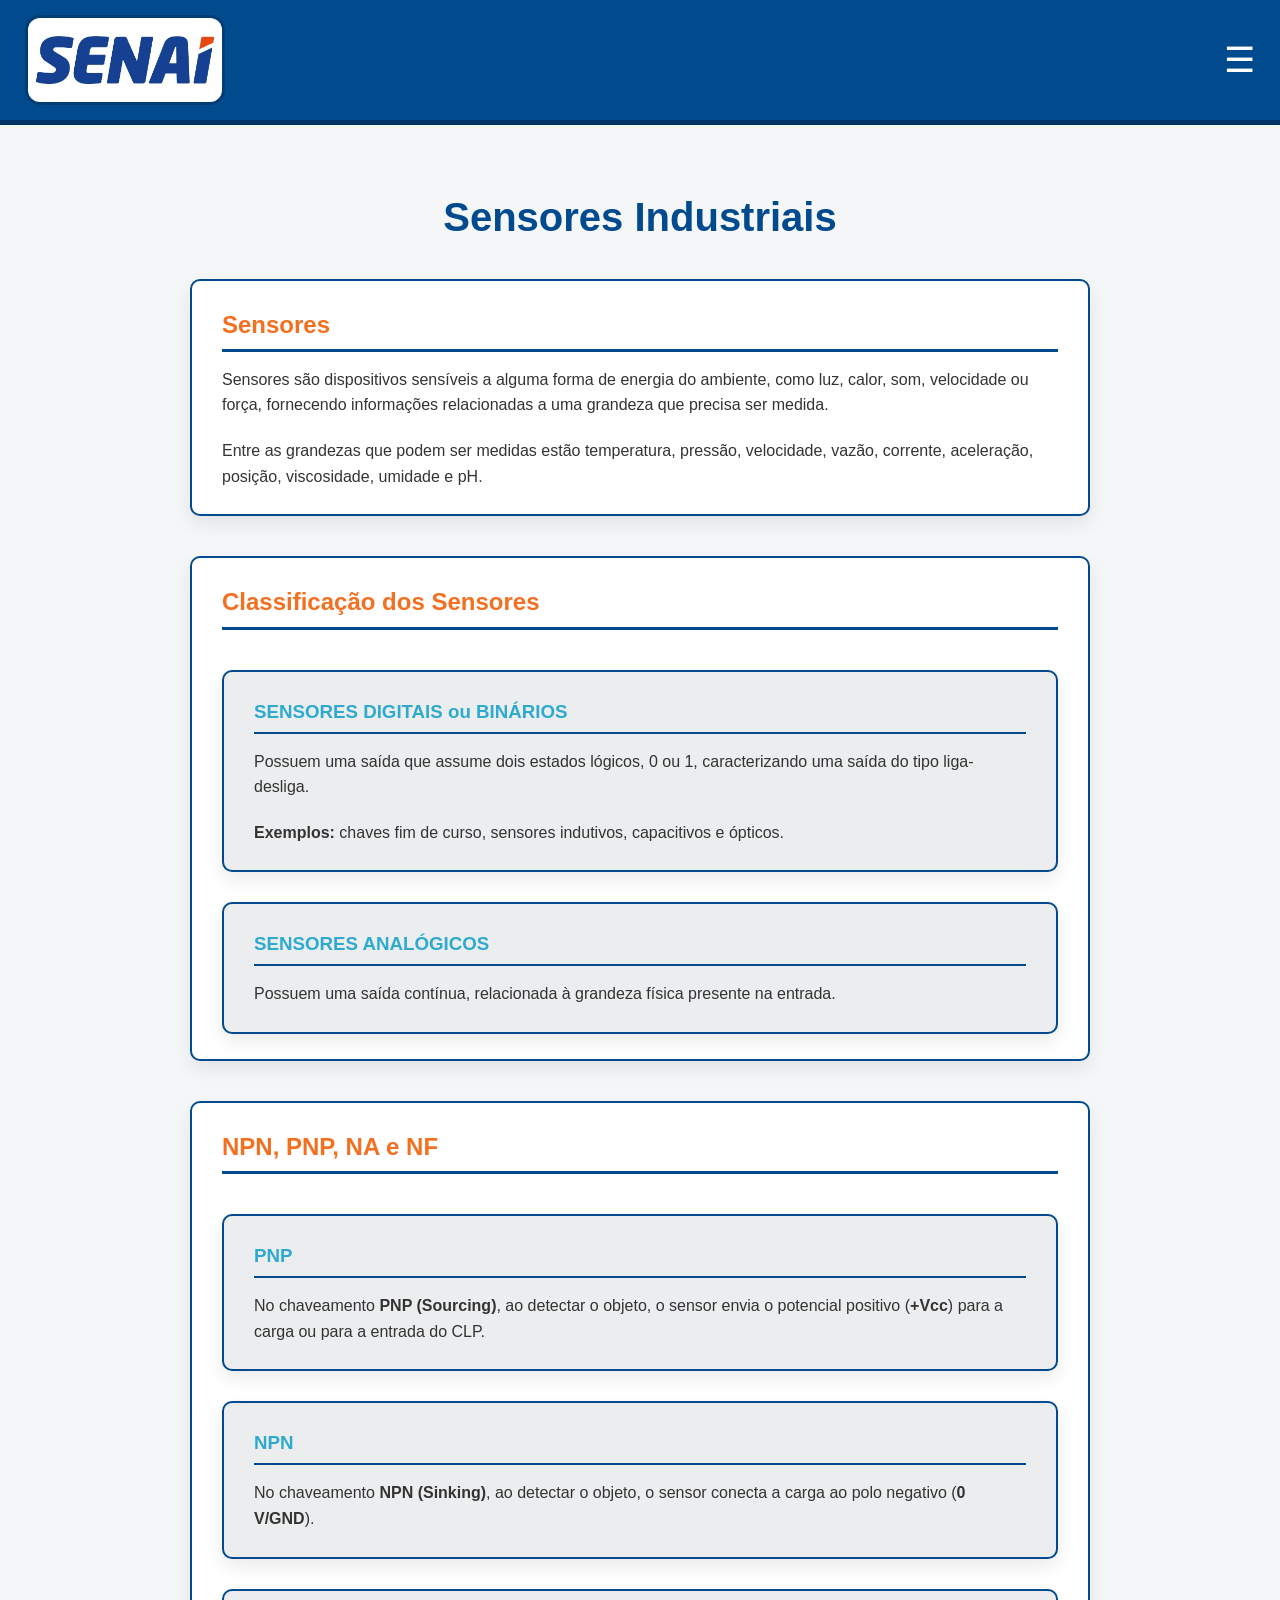
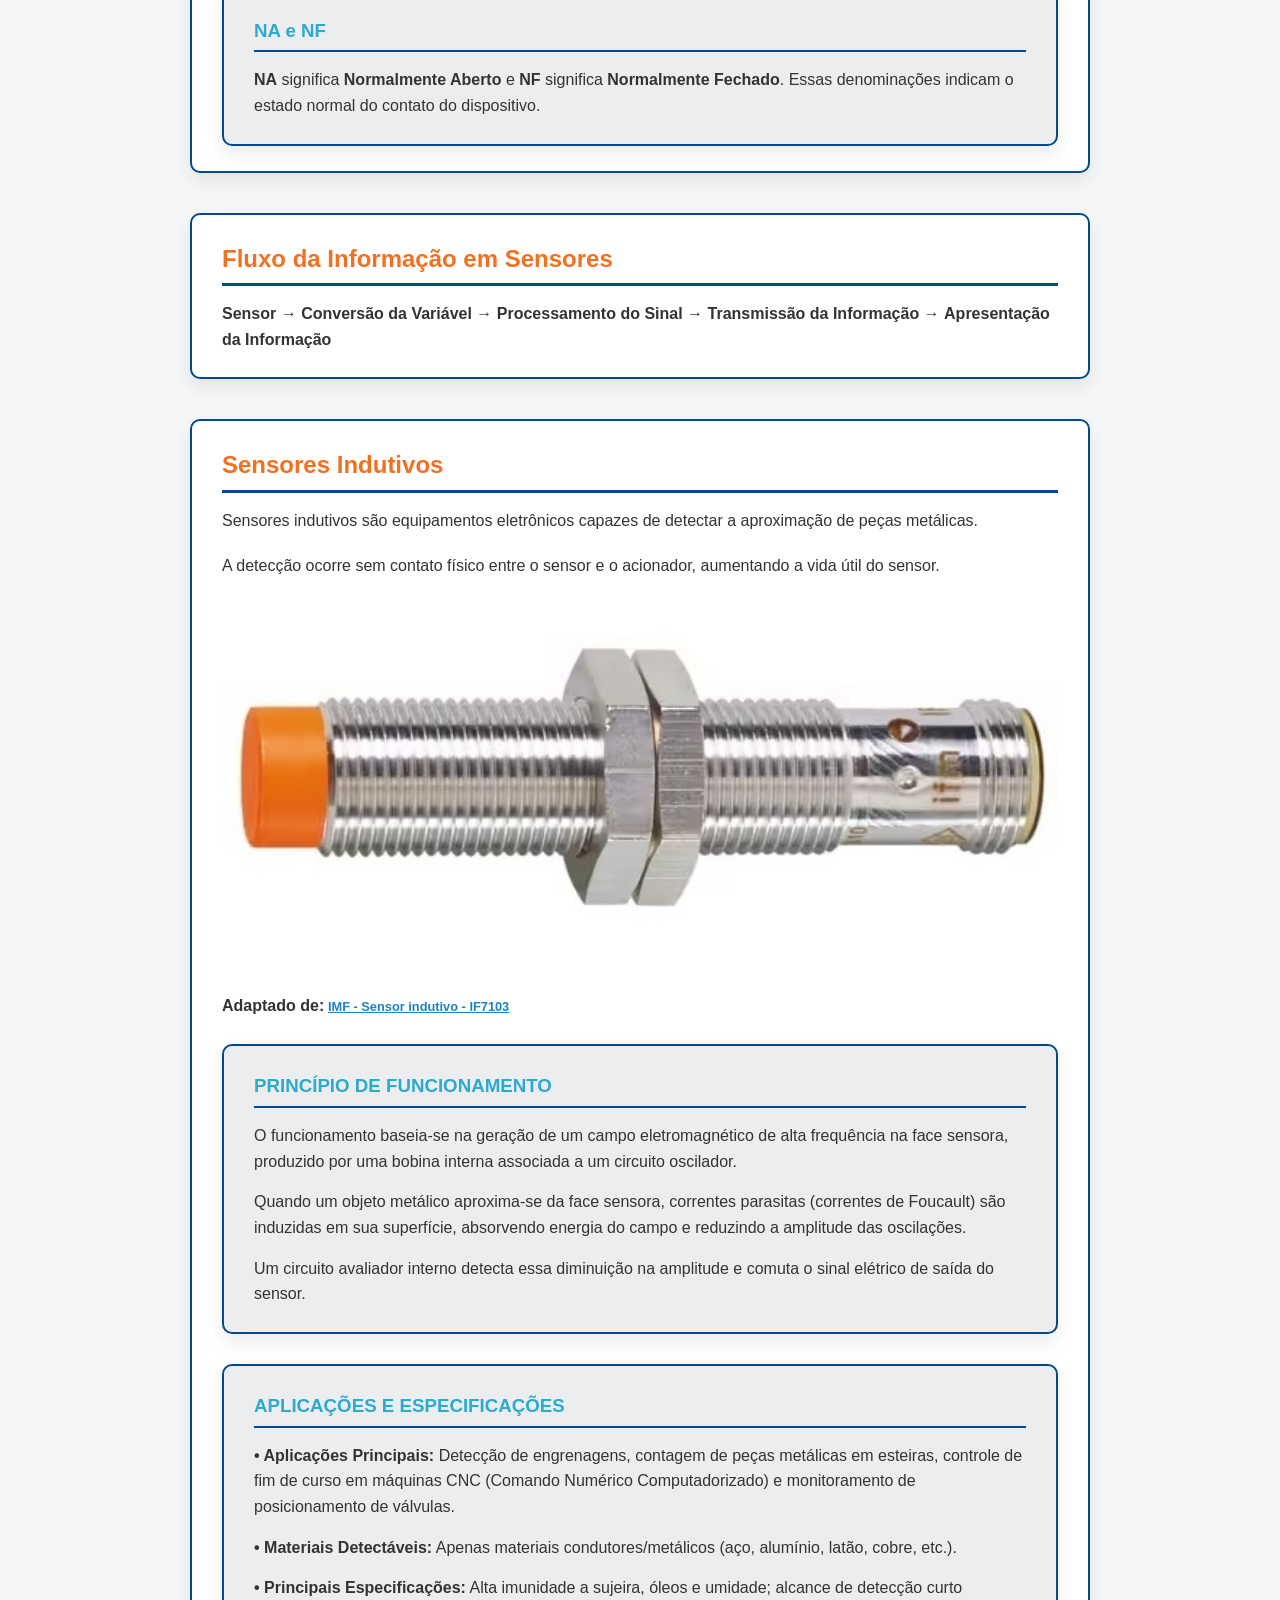
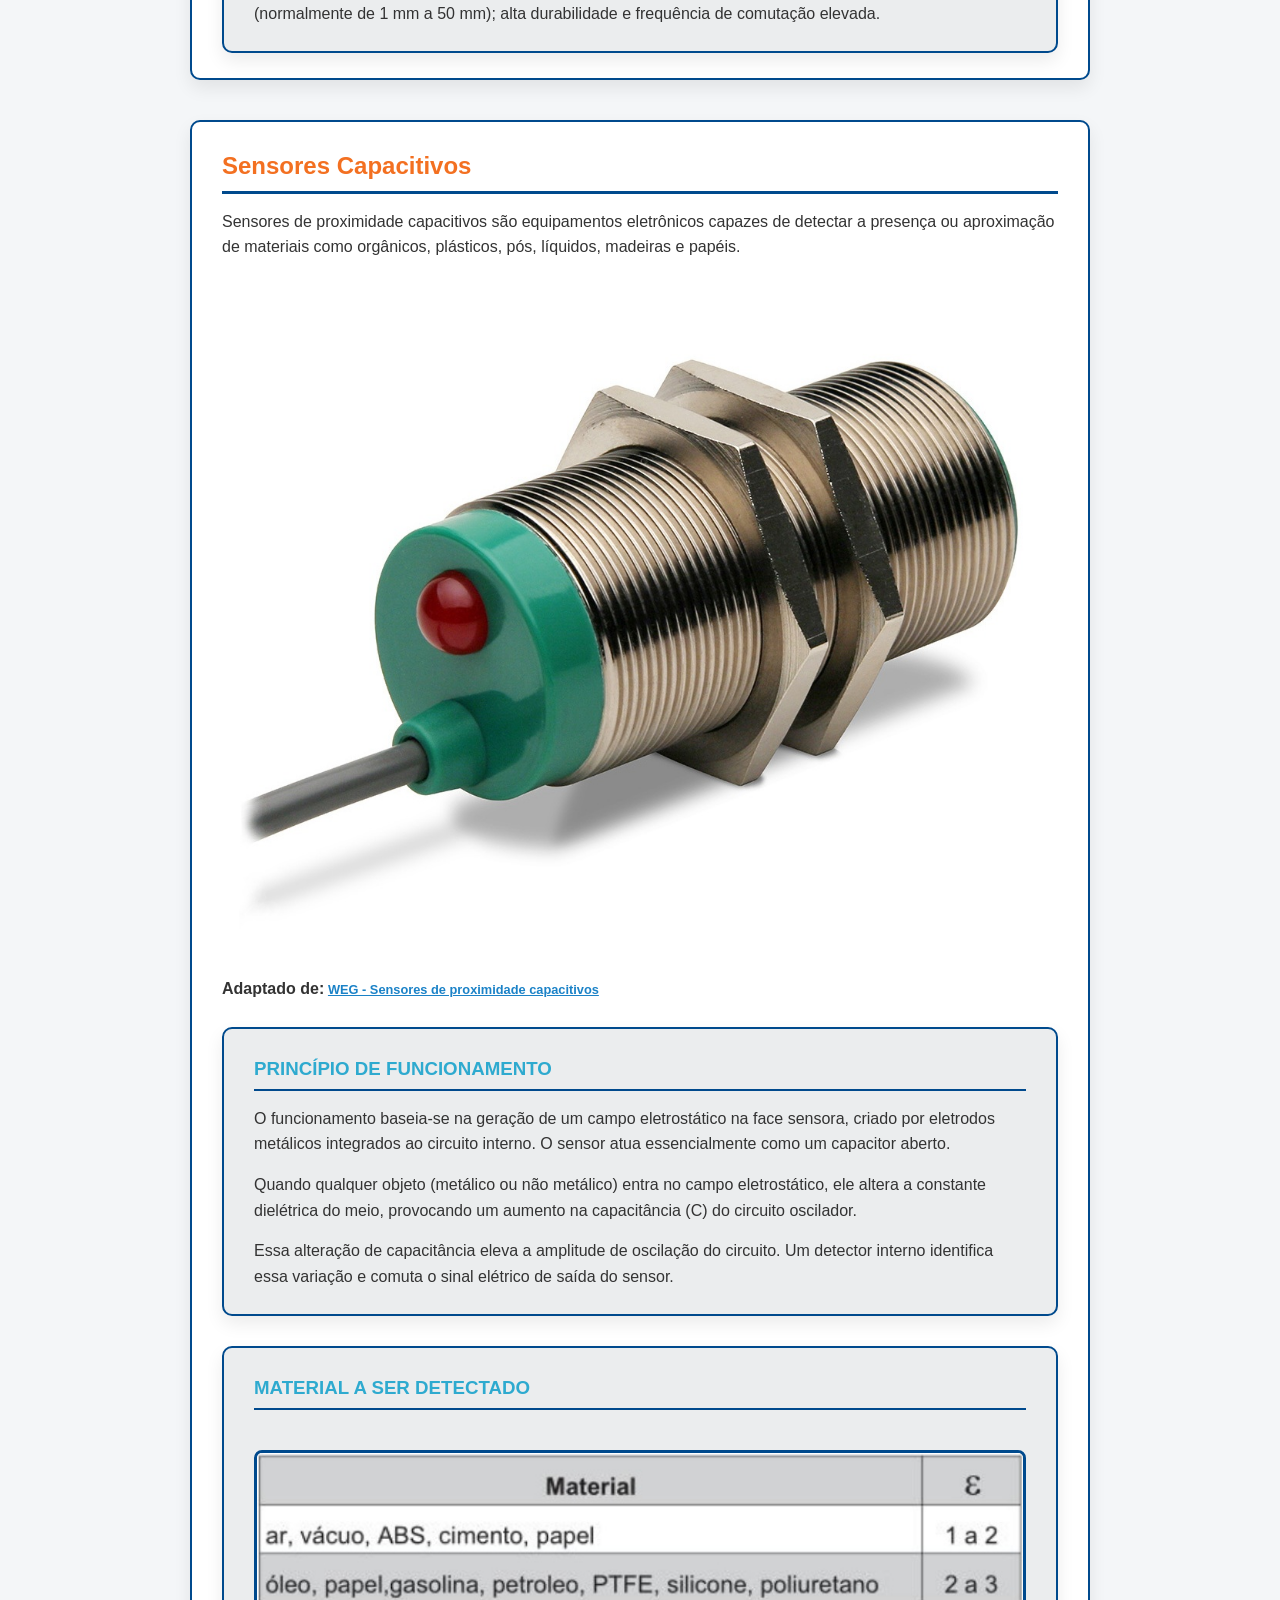
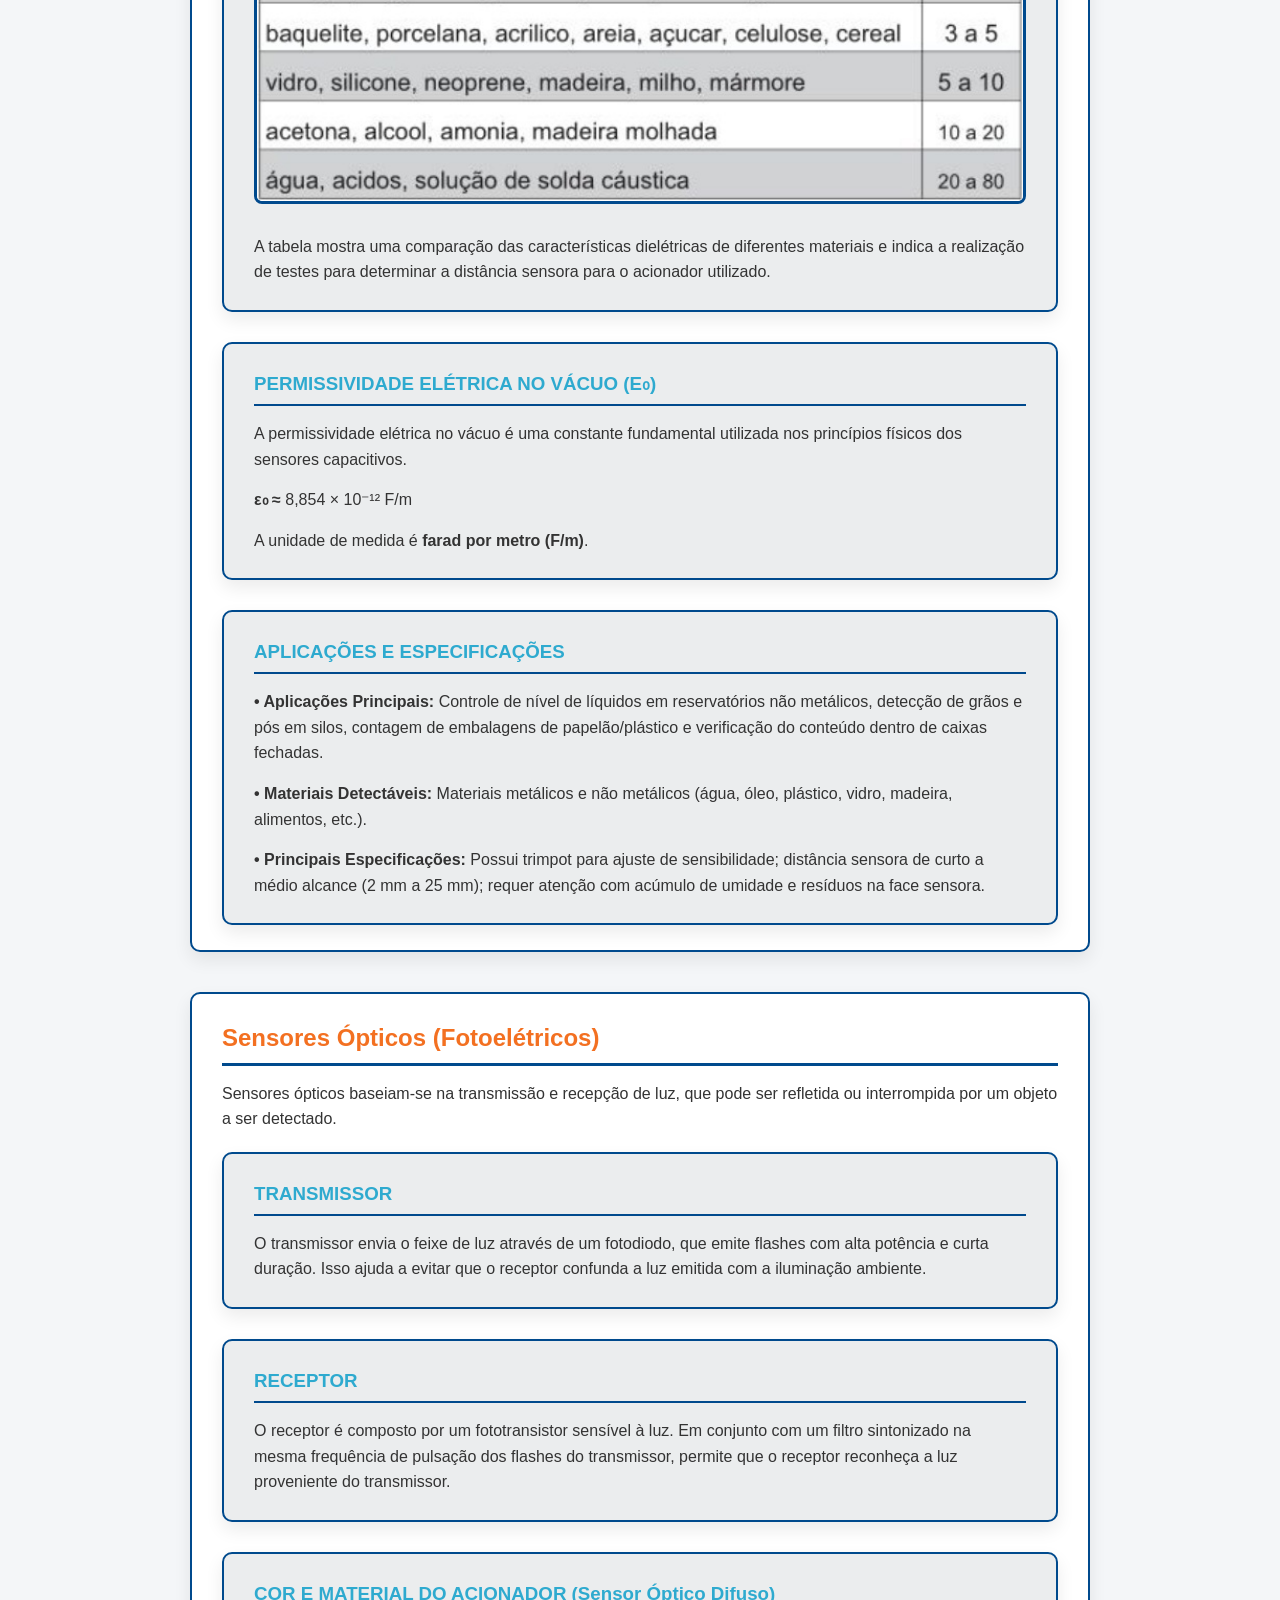
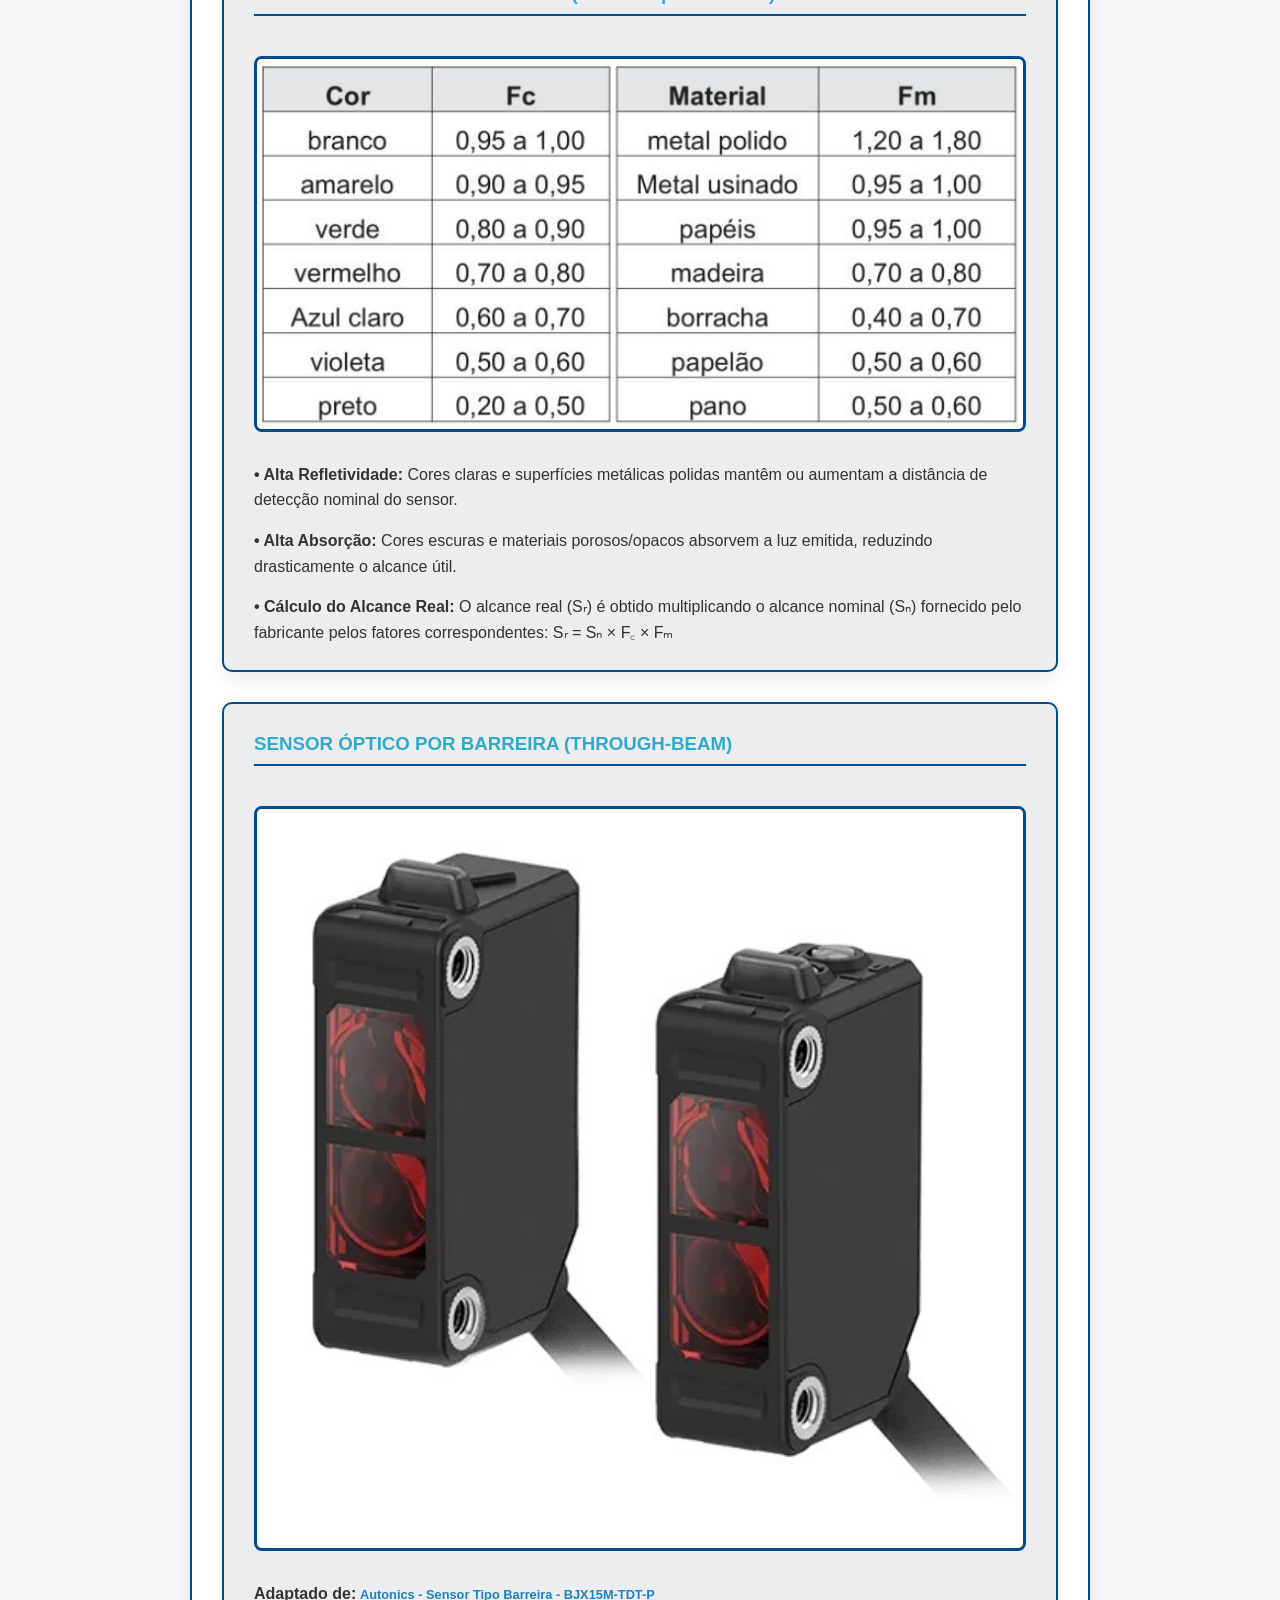
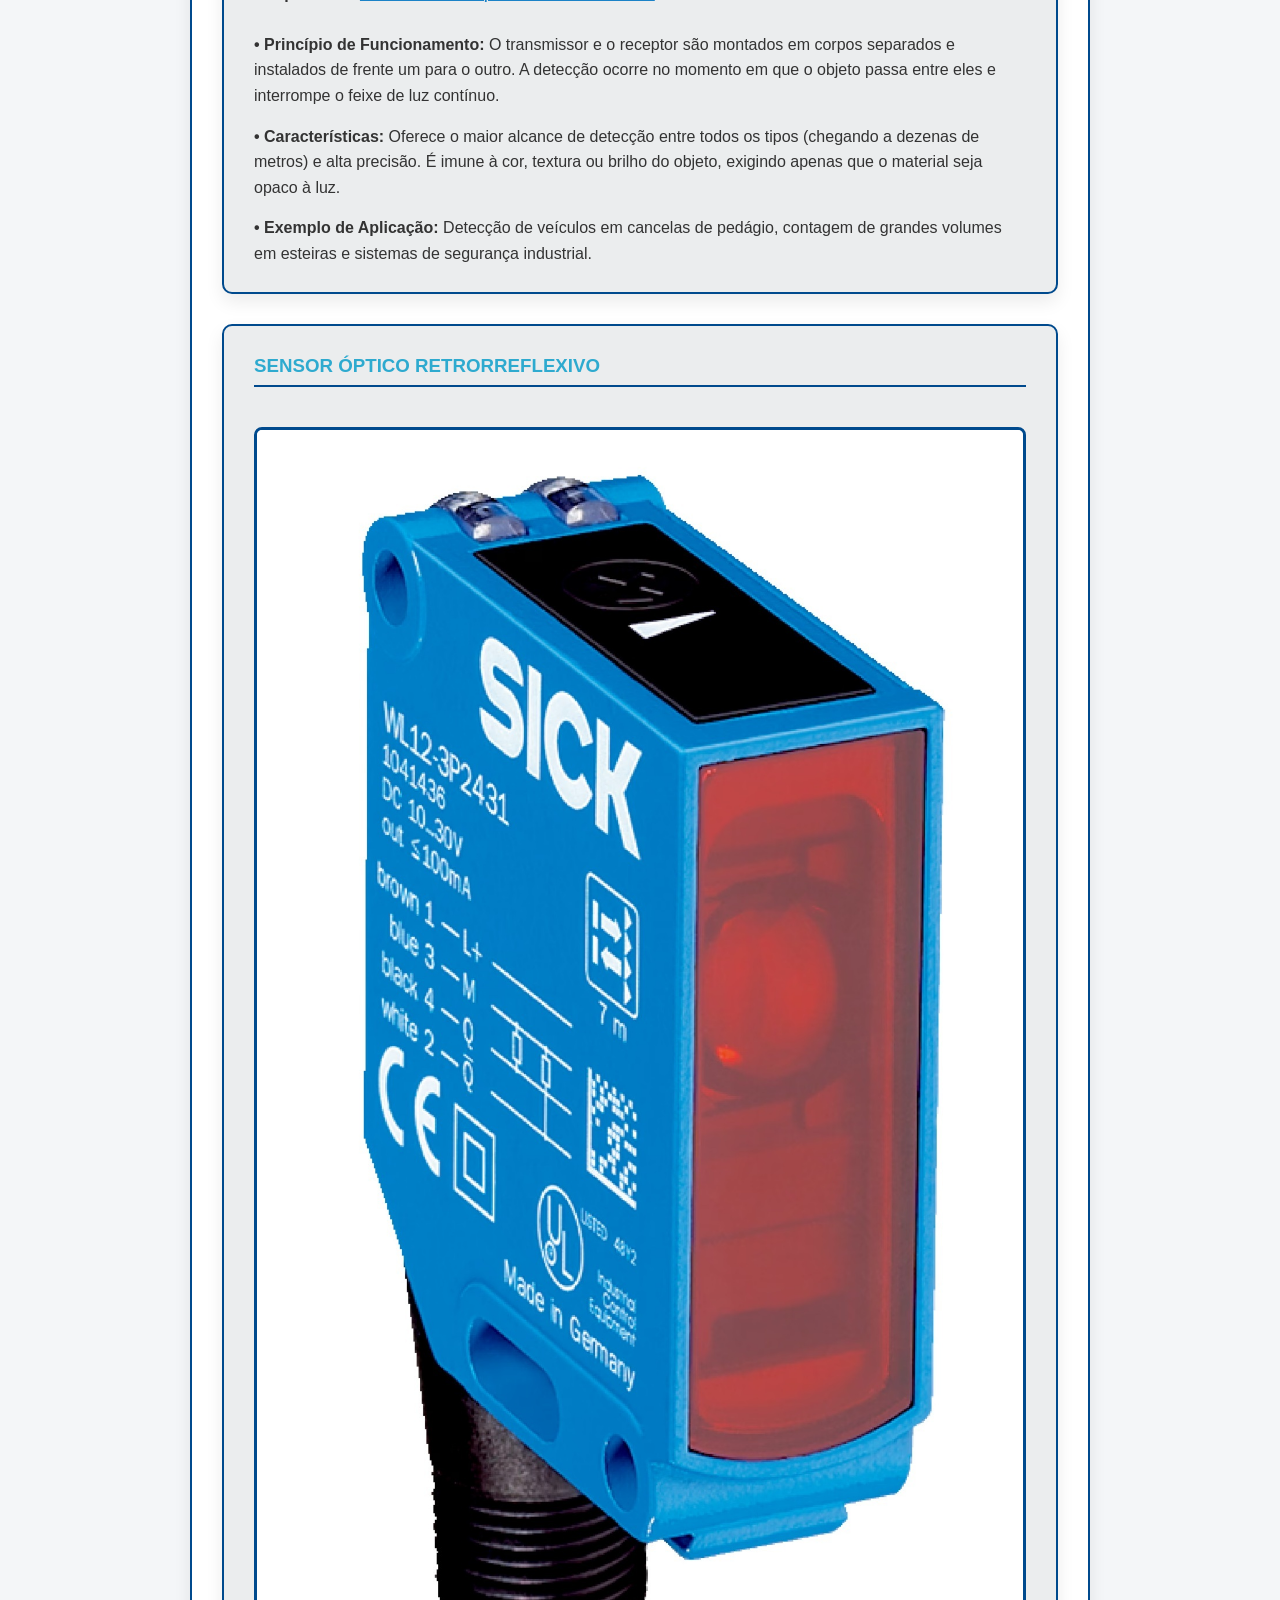
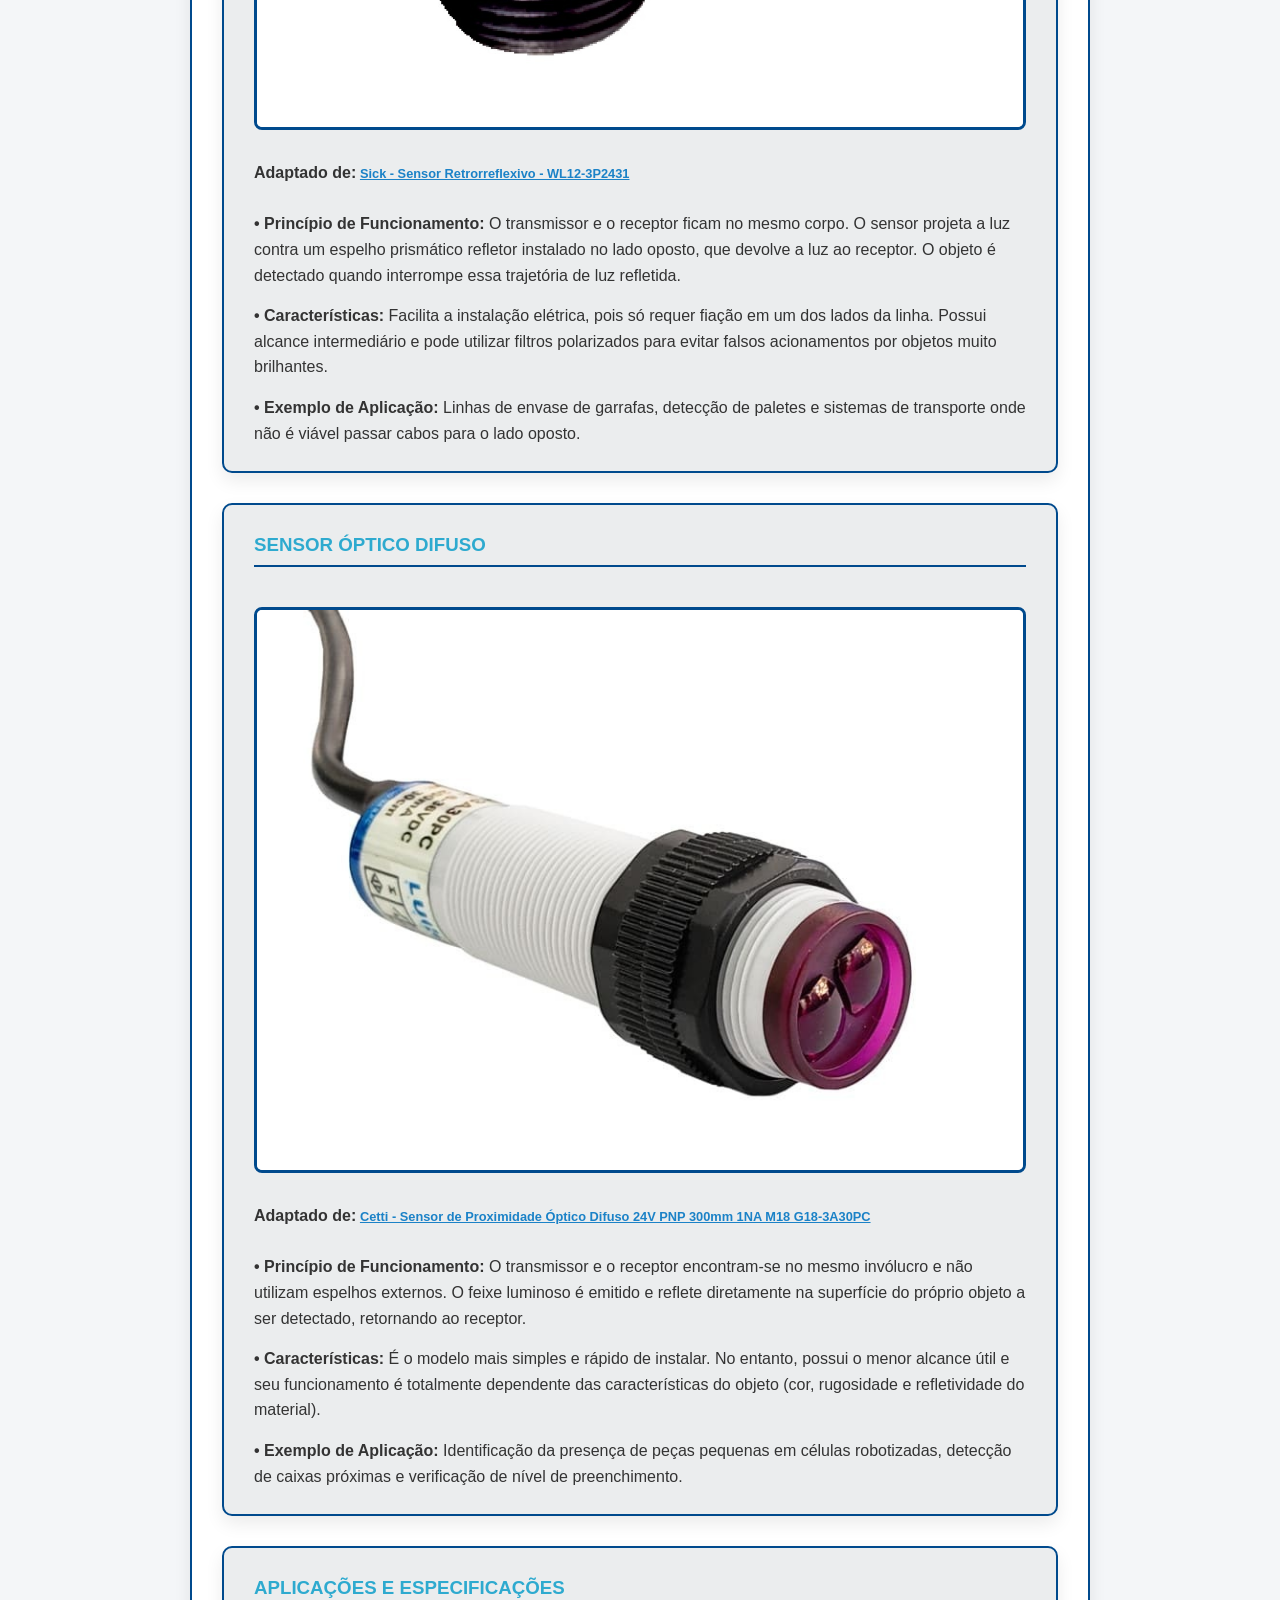
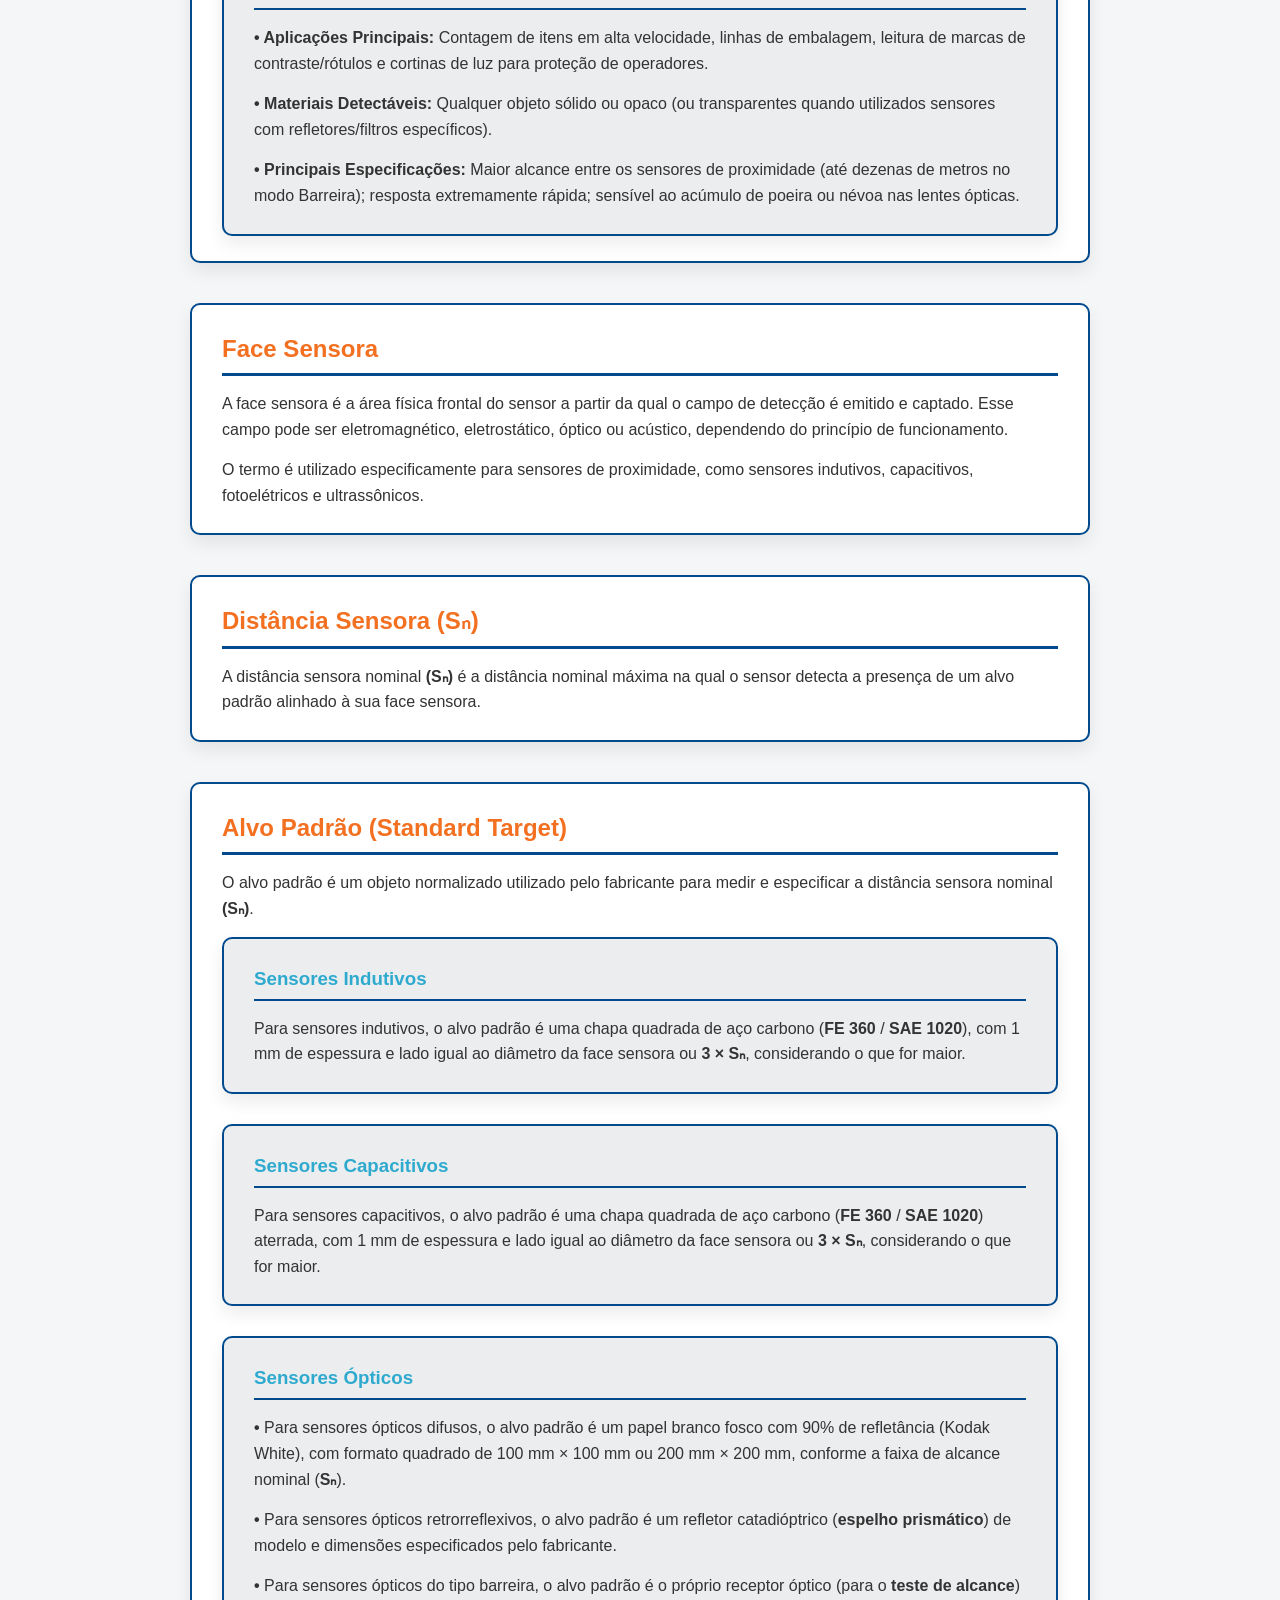
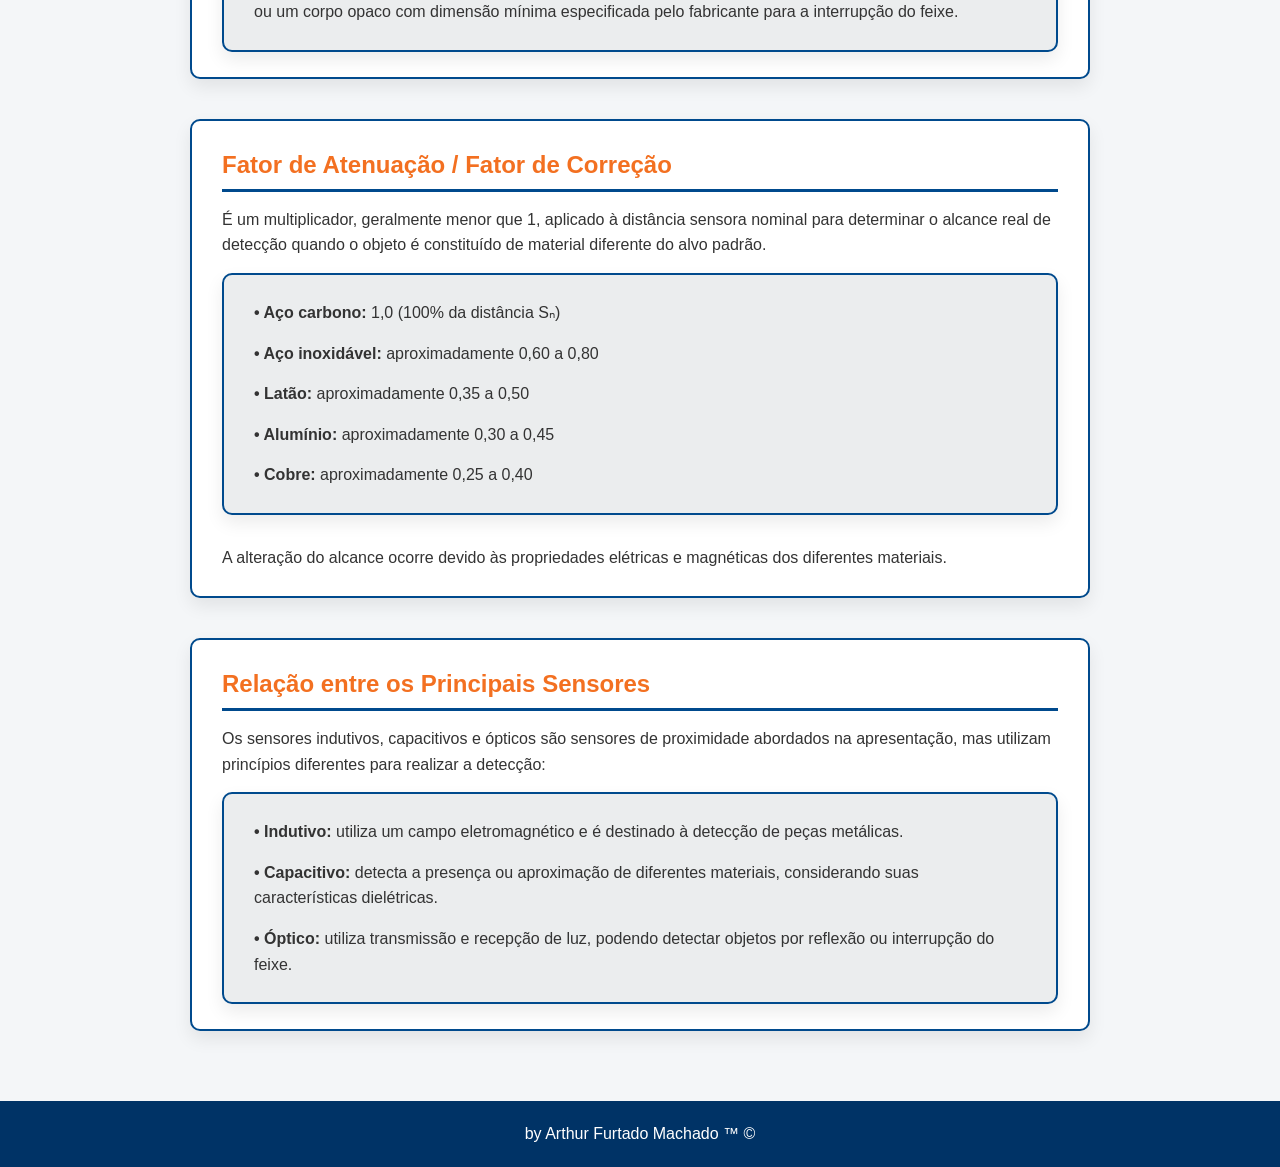
<file: html/sensores.html>
<!DOCTYPE html>
<html lang="pt-BR">
<head>
    <meta charset="UTF-8">
    <meta name="viewport" content="width=device-width, initial-scale=1.0">
    <link rel="stylesheet" href="../css/style.css">
    <title>Implementação de Software de Gerenciamento</title>
</head>
<body>
    <header>
        <h1><img class="logo_senai_tamanho" src="../img/logo_senai.jpg" alt="" width="200px"></h1>
        
        <nav>
            <!-- Checkbox invisível e Ícone do Sanduíche -->
            <input type="checkbox" id="menu-toggle">
            <label for="menu-toggle" class="menu-icon">&#9776;</label>

            <!-- Lista de links do menu -->
            <ul class="menu-links">
                <li><a href="../index.html">Introdução</a></li>
                <li><a href="./sensores.html">Sensores</a></li>
                <li><a href="./simulacoes_mti_brasil.html">MTI Brasil</a></li>
                <li><a href="./simulacoes_lab_digital_pneumatica.html">Pneumática</a></li>
                <li><a href="./simulacoes_lab_digital_eletropneumatica.html">Eletropneumática</a></li>
                <li><a href="./conclusao.html">Conclusão</a></li>
            </ul>
        </nav>
    </header>
    
    <!-- CONTEÚDO CENTRALIZADO -->
    <main>
        <h1>Sensores Industriais</h1>
        
        <section>
            <h2>Sensores</h2>
            <p class="frase_espacamento">Sensores são dispositivos sensíveis a alguma forma de energia do ambiente, como luz, calor, som, velocidade ou força, fornecendo informações relacionadas a uma grandeza que precisa ser medida.</p>
            <p>Entre as grandezas que podem ser medidas estão temperatura, pressão, velocidade, vazão, corrente, aceleração, posição, viscosidade, umidade e pH.</p>
        </section>

        <section>
            <h2 class="h2_diferente">Classificação dos Sensores</h2>

            <section class="section_diferente">
                <h3>SENSORES DIGITAIS ou BINÁRIOS</h3>
                <p class="frase_espacamento">Possuem uma saída que assume dois estados lógicos, 0 ou 1, caracterizando uma saída do tipo liga-desliga.</p>
                <p><strong>Exemplos:</strong> chaves fim de curso, sensores indutivos, capacitivos e ópticos.</p>
            </section>

            <section class="section_diferente">
                <h3>SENSORES ANALÓGICOS</h3>
                <p>Possuem uma saída contínua, relacionada à grandeza física presente na entrada.</p>
            </section>
            
        </section>

        <section>
            <h2 class="h2_diferente">NPN, PNP, NA e NF</h2>

            <section class="section_diferente">
                <h3>PNP</h3>
                <p>No chaveamento <strong>PNP (Sourcing)</strong>, ao detectar o objeto, o sensor envia o potencial positivo (<strong>+Vcc</strong>) para a carga ou para a entrada do CLP.</p>
            </section>

            <section class="section_diferente">
                <h3>NPN</h3>
                <p>No chaveamento <strong>NPN (Sinking)</strong>, ao detectar o objeto, o sensor conecta a carga ao polo negativo (<strong>0 V/GND</strong>).</p>
            </section>

            <section class="section_diferente">
                <h3>NA e NF</h3>
                <p><strong>NA</strong> significa <strong>Normalmente Aberto</strong> e <strong>NF</strong> significa <strong>Normalmente Fechado</strong>. Essas denominações indicam o estado normal do contato do dispositivo.</p>
            </section>

        </section>
        
        <section>
            <h2>Fluxo da Informação em Sensores</h2>
            <p><strong>Sensor</strong> → <strong>Conversão da Variável</strong> → <strong>Processamento do Sinal</strong> → <strong>Transmissão da Informação</strong> → <strong>Apresentação da Informação</strong></p>
        </section>
        
        <section>
            <h2>Sensores Indutivos</h2>
            <p class="frase_espacamento">Sensores indutivos são equipamentos eletrônicos capazes de detectar a aproximação de peças metálicas.</p>
            <p class="frase_espacamento">A detecção ocorre sem contato físico entre o sensor e o acionador, aumentando a vida útil do sensor.</p>
        
            <img class="imagem_dois" src="../img/sensor_indutivo_ifm.jpg" alt="" width="980px">
            <small><strong class="ajuste_dos_small">Adaptado de:</strong> <a href="https://www.ifm.com/br/pt/product/IF7103?source=gs&gad_source=1&gad_campaignid=22363523489&gbraid=0AAAAA95jfz2hXRZL3Z3y4RAq2WL595GAy&gclid=CjwKCAjwtp7VBhBjEiwAJfpV-1v4T4pHT6kXRSNzvqgjO6UhlLOWHhH1qKIFaN5FU1RazhXhWp01lxoCOQYQAvD_BwE">IMF - Sensor indutivo - IF7103</a></small><br><br>

            <section class="section_diferente">
                <h3>PRINCÍPIO DE FUNCIONAMENTO</h3>
                <p class="frase_espacamento_dois">O funcionamento baseia-se na geração de um campo eletromagnético de alta frequência na face sensora, produzido por uma bobina interna associada a um circuito oscilador.</p>
                <p class="frase_espacamento_dois">Quando um objeto metálico aproxima-se da face sensora, correntes parasitas (correntes de Foucault) são induzidas em sua superfície, absorvendo energia do campo e reduzindo a amplitude das oscilações.</p>
                <p>Um circuito avaliador interno detecta essa diminuição na amplitude e comuta o sinal elétrico de saída do sensor.</p>
            </section>
        
            <section class="section_diferente">
                <h3>APLICAÇÕES E ESPECIFICAÇÕES</h3>
                <p class="frase_espacamento_dois"><strong>• Aplicações Principais:</strong> Detecção de engrenagens, contagem de peças metálicas em esteiras, controle de fim de curso em máquinas CNC (Comando Numérico Computadorizado) e monitoramento de posicionamento de válvulas.</p>
                <p class="frase_espacamento_dois"><strong>• Materiais Detectáveis:</strong> Apenas materiais condutores/metálicos (aço, alumínio, latão, cobre, etc.).</p>
                <p><strong>• Principais Especificações:</strong> Alta imunidade a sujeira, óleos e umidade; alcance de detecção curto (normalmente de 1 mm a 50 mm); alta durabilidade e frequência de comutação elevada.</p>
            </section>

        </section>
        
        <section>
            <h2>Sensores Capacitivos</h2>
            <p class="frase_espacamento">Sensores de proximidade capacitivos são equipamentos eletrônicos capazes de detectar a presença ou aproximação de materiais como orgânicos, plásticos, pós, líquidos, madeiras e papéis.</p>
        
            <img class="imagem_dois" src="../img/sensor_capacitivo_weg.jpg" alt="" width="980px">
            <small><strong class="ajuste_dos_small">Adaptado de:</strong> <a href="https://www.weg.net/catalog/weg/UY/pt/Seguran%C3%A7a-de-M%C3%A1quinas%2C-Sensores-Industriais-e-Fontes-de-Alimenta%C3%A7%C3%A3o/Sensores-Industriais/Sensores-de-proximidade-capacitivos/Sensores-de-proximidade-capacitivos/p/MKT_WDC_GLOBAL_CAPACITIVE_SENSORS">WEG - Sensores de proximidade capacitivos</a></small><br><br>

            <section class="section_diferente">
                <h3>PRINCÍPIO DE FUNCIONAMENTO</h3>
                <p class="frase_espacamento_dois">O funcionamento baseia-se na geração de um campo eletrostático na face sensora, criado por eletrodos metálicos integrados ao circuito interno. O sensor atua essencialmente como um capacitor aberto.</p>
                <p class="frase_espacamento_dois">Quando qualquer objeto (metálico ou não metálico) entra no campo eletrostático, ele altera a constante dielétrica do meio, provocando um aumento na capacitância (C) do circuito oscilador.</p>
                <p>Essa alteração de capacitância eleva a amplitude de oscilação do circuito. Um detector interno identifica essa variação e comuta o sinal elétrico de saída do sensor.</p>
            </section>

            <section class="section_diferente">
                <h3 class="h3_diferente">MATERIAL A SER DETECTADO</h3>

                <img class="imagem_um" src="../img/tabela_comparacao_caracteristicas_dieletricas_sensor_capacitivo.jpg" alt="" width="900px">
                
                <p>A tabela mostra uma comparação das características dielétricas de diferentes materiais e indica a realização de testes para determinar a distância sensora para o acionador utilizado.</p>
            </section>
        
            <section class="section_diferente">
                <h3>PERMISSIVIDADE ELÉTRICA NO VÁCUO (Ε₀)</h3>
                <p class="frase_espacamento_dois">A permissividade elétrica no vácuo é uma constante fundamental utilizada nos princípios físicos dos sensores capacitivos.</p>
                <p class="frase_espacamento_dois"><strong>ε₀ ≈</strong> 8,854 × 10⁻¹² F/m</p>
                <p>A unidade de medida é <strong>farad por metro (F/m)</strong>.</p>
            </section>
        
            <section class="section_diferente">
                <h3>APLICAÇÕES E ESPECIFICAÇÕES</h3>
                <p class="frase_espacamento_dois"><strong>• Aplicações Principais:</strong> Controle de nível de líquidos em reservatórios não metálicos, detecção de grãos e pós em silos, contagem de embalagens de papelão/plástico e verificação do conteúdo dentro de caixas fechadas.</p>
                <p class="frase_espacamento_dois"><strong>• Materiais Detectáveis:</strong> Materiais metálicos e não metálicos (água, óleo, plástico, vidro, madeira, alimentos, etc.).</p>
                <p><strong>• Principais Especificações:</strong> Possui trimpot para ajuste de sensibilidade; distância sensora de curto a médio alcance (2 mm a 25 mm); requer atenção com acúmulo de umidade e resíduos na face sensora.</p>
            </section>

        </section>
        
        <section>
            <h2>Sensores Ópticos (Fotoelétricos)</h2>
            <p class="frase_espacamento">Sensores ópticos baseiam-se na transmissão e recepção de luz, que pode ser refletida ou interrompida por um objeto a ser detectado.</p>
        
            <section class="section_diferente">
                <h3>TRANSMISSOR</h3>
                <p>O transmissor envia o feixe de luz através de um fotodiodo, que emite flashes com alta potência e curta duração. Isso ajuda a evitar que o receptor confunda a luz emitida com a iluminação ambiente.</p>
            </section>
        
            <section class="section_diferente">
                <h3>RECEPTOR</h3>
                <p>O receptor é composto por um fototransistor sensível à luz. Em conjunto com um filtro sintonizado na mesma frequência de pulsação dos flashes do transmissor, permite que o receptor reconheça a luz proveniente do transmissor.</p>
            </section>
        
            <section class="section_diferente">
                <h3 class="h3_diferente">COR E MATERIAL DO ACIONADOR (Sensor Óptico Difuso)</h3>

                <img class="imagem_um" src="../img/cor_material_sensor_optico.jpg" alt="" width="900px">

                <p class="frase_espacamento_dois"><strong>• Alta Refletividade:</strong> Cores claras e superfícies metálicas polidas mantêm ou aumentam a distância de detecção nominal do sensor.</p>
                <p class="frase_espacamento_dois"><strong>• Alta Absorção:</strong> Cores escuras e materiais porosos/opacos absorvem a luz emitida, reduzindo drasticamente o alcance útil.</p>
                <p><strong>• Cálculo do Alcance Real:</strong> O alcance real (Sᵣ) é obtido multiplicando o alcance nominal (Sₙ) fornecido pelo fabricante pelos fatores correspondentes: Sᵣ = Sₙ × F꜀ × Fₘ</p>
            </section>

            <section class="section_diferente">
                <h3 class="h3_diferente">SENSOR ÓPTICO POR BARREIRA (THROUGH-BEAM)</h3>

                <img class="imagem_um" src="../img/sensor_optico_barreira.jpg" alt="" width="980px">
                <small><strong class="ajuste_dos_small">Adaptado de:</strong> <a href="https://www.autonics.com/br/model/BJX15M-TDT-P">Autonics - Sensor Tipo Barreira - BJX15M-TDT-P</a></small><br><br>

                <p class="frase_espacamento_dois"><strong>• Princípio de Funcionamento:</strong> O transmissor e o receptor são montados em corpos separados e instalados de frente um para o outro. A detecção ocorre no momento em que o objeto passa entre eles e interrompe o feixe de luz contínuo.</p>
                <p class="frase_espacamento_dois"><strong>• Características:</strong> Oferece o maior alcance de detecção entre todos os tipos (chegando a dezenas de metros) e alta precisão. É imune à cor, textura ou brilho do objeto, exigindo apenas que o material seja opaco à luz.</p>
                <p><strong>• Exemplo de Aplicação:</strong> Detecção de veículos em cancelas de pedágio, contagem de grandes volumes em esteiras e sistemas de segurança industrial.</p>
            </section>

            <section class="section_diferente">
                <h3 class="h3_diferente">SENSOR ÓPTICO RETRORREFLEXIVO</h3>

                <img class="imagem_um" src="../img/sensor_optico_retrorreflexivo.jpg" alt="" width="980px">
                <small><strong class="ajuste_dos_small">Adaptado de:</strong> <a href="https://www.sick.com/es/en/catalog/products/detection-sensors/photoelectric-sensors/w12/wl12-3p2431/p/p241310?tab=detail">Sick - Sensor Retrorreflexivo - WL12-3P2431</a></small><br><br>

                <p class="frase_espacamento_dois"><strong>• Princípio de Funcionamento:</strong> O transmissor e o receptor ficam no mesmo corpo. O sensor projeta a luz contra um espelho prismático refletor instalado no lado oposto, que devolve a luz ao receptor. O objeto é detectado quando interrompe essa trajetória de luz refletida.</p>
                <p class="frase_espacamento_dois"><strong>• Características:</strong> Facilita a instalação elétrica, pois só requer fiação em um dos lados da linha. Possui alcance intermediário e pode utilizar filtros polarizados para evitar falsos acionamentos por objetos muito brilhantes.</p>
                <p><strong>• Exemplo de Aplicação:</strong> Linhas de envase de garrafas, detecção de paletes e sistemas de transporte onde não é viável passar cabos para o lado oposto.</p>
            </section>

            <section class="section_diferente">
                <h3 class="h3_diferente">SENSOR ÓPTICO DIFUSO</h3>

                <img class="imagem_um" src="../img/sensor_optico_difuso.jpg" alt="" width="980px">
                <small><strong class="ajuste_dos_small">Adaptado de:</strong> <a href="https://cetti.com.br/p/sensor-de-proximidade-optico-difuso-24v-pnp-300mm-1na-m18-g18-3a30pc/">Cetti - Sensor de Proximidade Óptico Difuso 24V PNP 300mm 1NA M18 G18-3A30PC</a></small><br><br>

                <p class="frase_espacamento_dois"><strong>• Princípio de Funcionamento:</strong> O transmissor e o receptor encontram-se no mesmo invólucro e não utilizam espelhos externos. O feixe luminoso é emitido e reflete diretamente na superfície do próprio objeto a ser detectado, retornando ao receptor.</p>
                <p class="frase_espacamento_dois"><strong>• Características:</strong> É o modelo mais simples e rápido de instalar. No entanto, possui o menor alcance útil e seu funcionamento é totalmente dependente das características do objeto (cor, rugosidade e refletividade do material).</p>
                <p><strong>• Exemplo de Aplicação:</strong> Identificação da presença de peças pequenas em células robotizadas, detecção de caixas próximas e verificação de nível de preenchimento.</p>
            </section>
        
            <section class="section_diferente">
                <h3>APLICAÇÕES E ESPECIFICAÇÕES</h3>
                <p class="frase_espacamento_dois"><strong>• Aplicações Principais:</strong> Contagem de itens em alta velocidade, linhas de embalagem, leitura de marcas de contraste/rótulos e cortinas de luz para proteção de operadores.</p>
                <p class="frase_espacamento_dois"><strong>• Materiais Detectáveis:</strong> Qualquer objeto sólido ou opaco (ou transparentes quando utilizados sensores com refletores/filtros específicos).</p>
                <p><strong>• Principais Especificações:</strong> Maior alcance entre os sensores de proximidade (até dezenas de metros no modo Barreira); resposta extremamente rápida; sensível ao acúmulo de poeira ou névoa nas lentes ópticas.</p>
            </section>

        </section>
        
        <section>
            <h2>Face Sensora</h2>
            <p class="frase_espacamento_dois">A face sensora é a área física frontal do sensor a partir da qual o campo de detecção é emitido e captado. Esse campo pode ser eletromagnético, eletrostático, óptico ou acústico, dependendo do princípio de funcionamento.</p>
            <p>O termo é utilizado especificamente para sensores de proximidade, como sensores indutivos, capacitivos, fotoelétricos e ultrassônicos.</p>
        </section>
        
        <section>
            <h2>Distância Sensora (Sₙ)</h2>
            <p>A distância sensora nominal <strong>(Sₙ)</strong> é a distância nominal máxima na qual o sensor detecta a presença de um alvo padrão alinhado à sua face sensora.</p>
        </section>
        
        <section>
            <h2>Alvo Padrão (Standard Target)</h2>
            <p class="frase_espacamento_dois">O alvo padrão é um objeto normalizado utilizado pelo fabricante para medir e especificar a distância sensora nominal <strong>(Sₙ)</strong>.</p>

            <section class="section_diferente">
                <h3>Sensores Indutivos</h3>
                <p>Para sensores indutivos, o alvo padrão é uma chapa quadrada de aço carbono (<strong>FE 360</strong> / <strong>SAE 1020</strong>), com 1 mm de espessura e lado igual ao diâmetro da face sensora ou <strong>3 × Sₙ</strong>, considerando o que for maior.</p>
            </section>

            <section class="section_diferente">
                <h3>Sensores Capacitivos</h3>
                <p>Para sensores capacitivos, o alvo padrão é uma chapa quadrada de aço carbono (<strong>FE 360</strong> / <strong>SAE 1020</strong>) aterrada, com 1 mm de espessura e lado igual ao diâmetro da face sensora ou <strong>3 × Sₙ</strong>, considerando o que for maior.</p>
            </section>

            <section class="section_diferente">
                <h3>Sensores Ópticos</h3>
                <p class="frase_espacamento_dois"><strong>•</strong> Para sensores ópticos difusos, o alvo padrão é um papel branco fosco com 90% de refletância (Kodak White), com formato quadrado de 100 mm × 100 mm ou 200 mm × 200 mm, conforme a faixa de alcance nominal (<strong>Sₙ</strong>).</p>
                <p class="frase_espacamento_dois"><strong>•</strong> Para sensores ópticos retrorreflexivos, o alvo padrão é um refletor catadióptrico (<strong>espelho prismático</strong>) de modelo e dimensões especificados pelo fabricante.</p>
                <p><strong>•</strong> Para sensores ópticos do tipo barreira, o alvo padrão é o próprio receptor óptico (para o <strong>teste de alcance</strong>) ou um corpo opaco com dimensão mínima especificada pelo fabricante para a interrupção do feixe.</p>
            </section>

        </section>
        
        <section>
            <h2>Fator de Atenuação / Fator de Correção</h2>
            <p class="frase_espacamento_dois">É um multiplicador, geralmente menor que 1, aplicado à distância sensora nominal para determinar o alcance real de detecção quando o objeto é constituído de material diferente do alvo padrão.</p>
            
            <section class="section_diferente">
                <p class="frase_espacamento_dois"><strong>• Aço carbono:</strong> 1,0 (100% da distância Sₙ)</p>
                <p class="frase_espacamento_dois"><strong>• Aço inoxidável:</strong> aproximadamente 0,60 a 0,80</p>
                <p class="frase_espacamento_dois"><strong>• Latão:</strong> aproximadamente 0,35 a 0,50</p>
                <p class="frase_espacamento_dois"><strong>• Alumínio:</strong> aproximadamente 0,30 a 0,45</p>
                <p><strong>• Cobre:</strong> aproximadamente 0,25 a 0,40</p>
            </section>

            <p>A alteração do alcance ocorre devido às propriedades elétricas e magnéticas dos diferentes materiais.</p>
        </section>
        
        <section>
            <h2>Relação entre os Principais Sensores</h2>
            <p class="frase_espacamento_dois">Os sensores indutivos, capacitivos e ópticos são sensores de proximidade abordados na apresentação, mas utilizam princípios diferentes para realizar a detecção:</p>
            
            <section class="section_diferente">
                <p class="frase_espacamento_dois"><strong>• Indutivo:</strong> utiliza um campo eletromagnético e é destinado à detecção de peças metálicas.</p>
                <p class="frase_espacamento_dois"><strong>• Capacitivo:</strong> detecta a presença ou aproximação de diferentes materiais, considerando suas características dielétricas.</p>
                <p><strong>• Óptico:</strong> utiliza transmissão e recepção de luz, podendo detectar objetos por reflexão ou interrupção do feixe.</p>
            </section>

        </section>
        
    </main>

    <!-- RODAPÉ -->
    <footer>
        <p>by Arthur Furtado Machado &trade; &copy;</p>
    </footer>

</body>
</html>
</file>
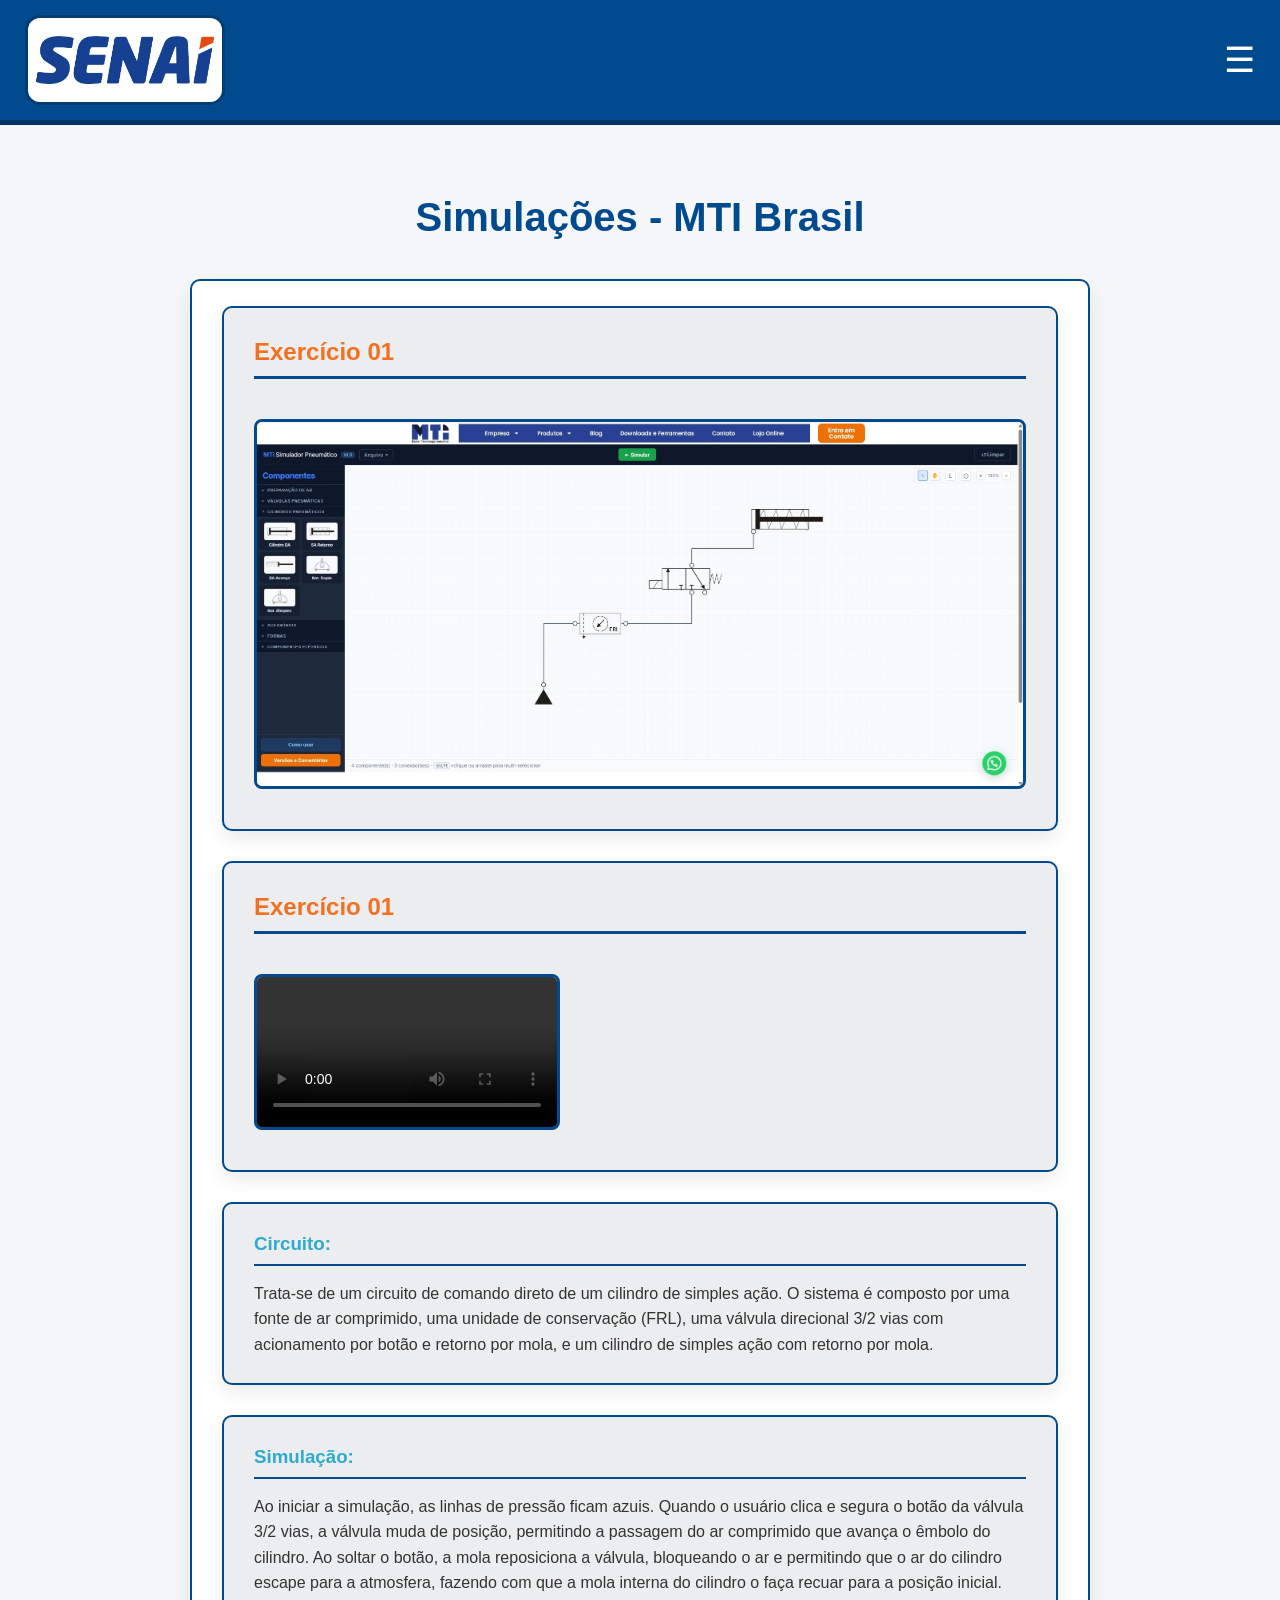
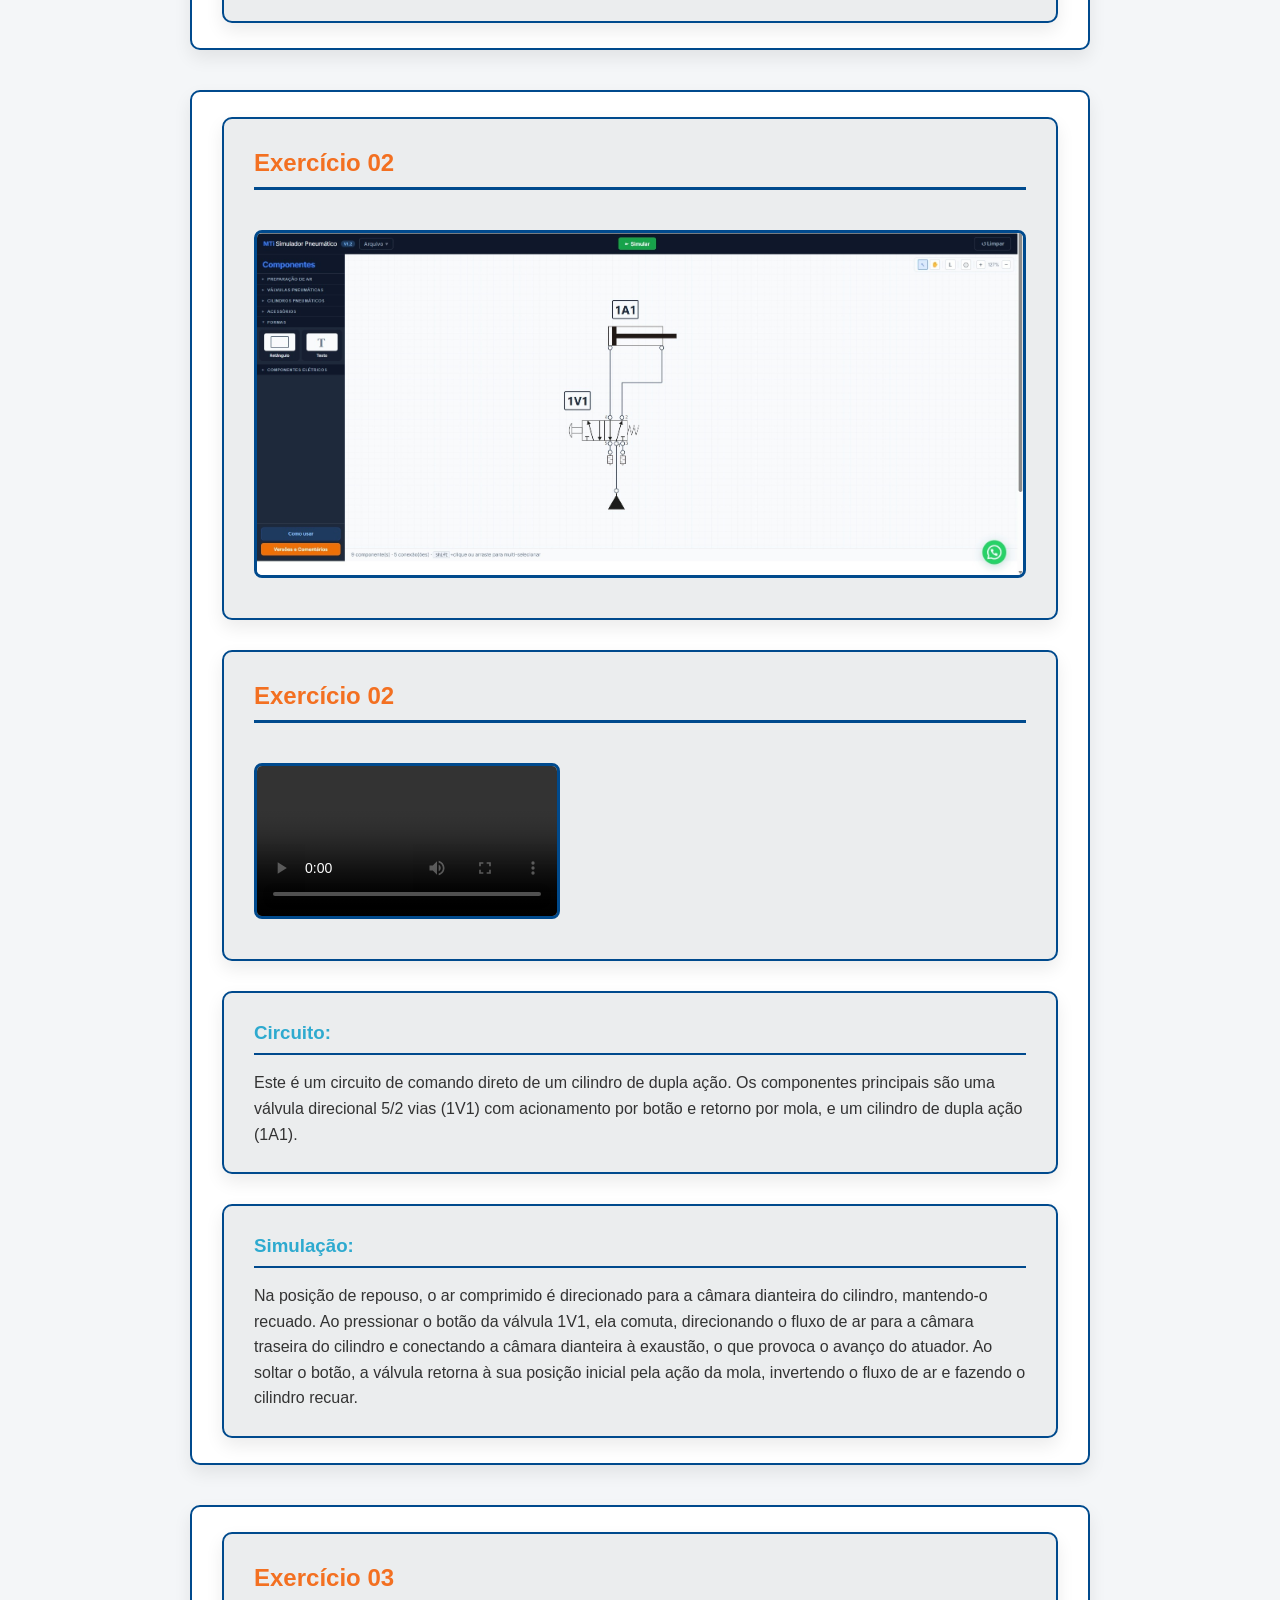
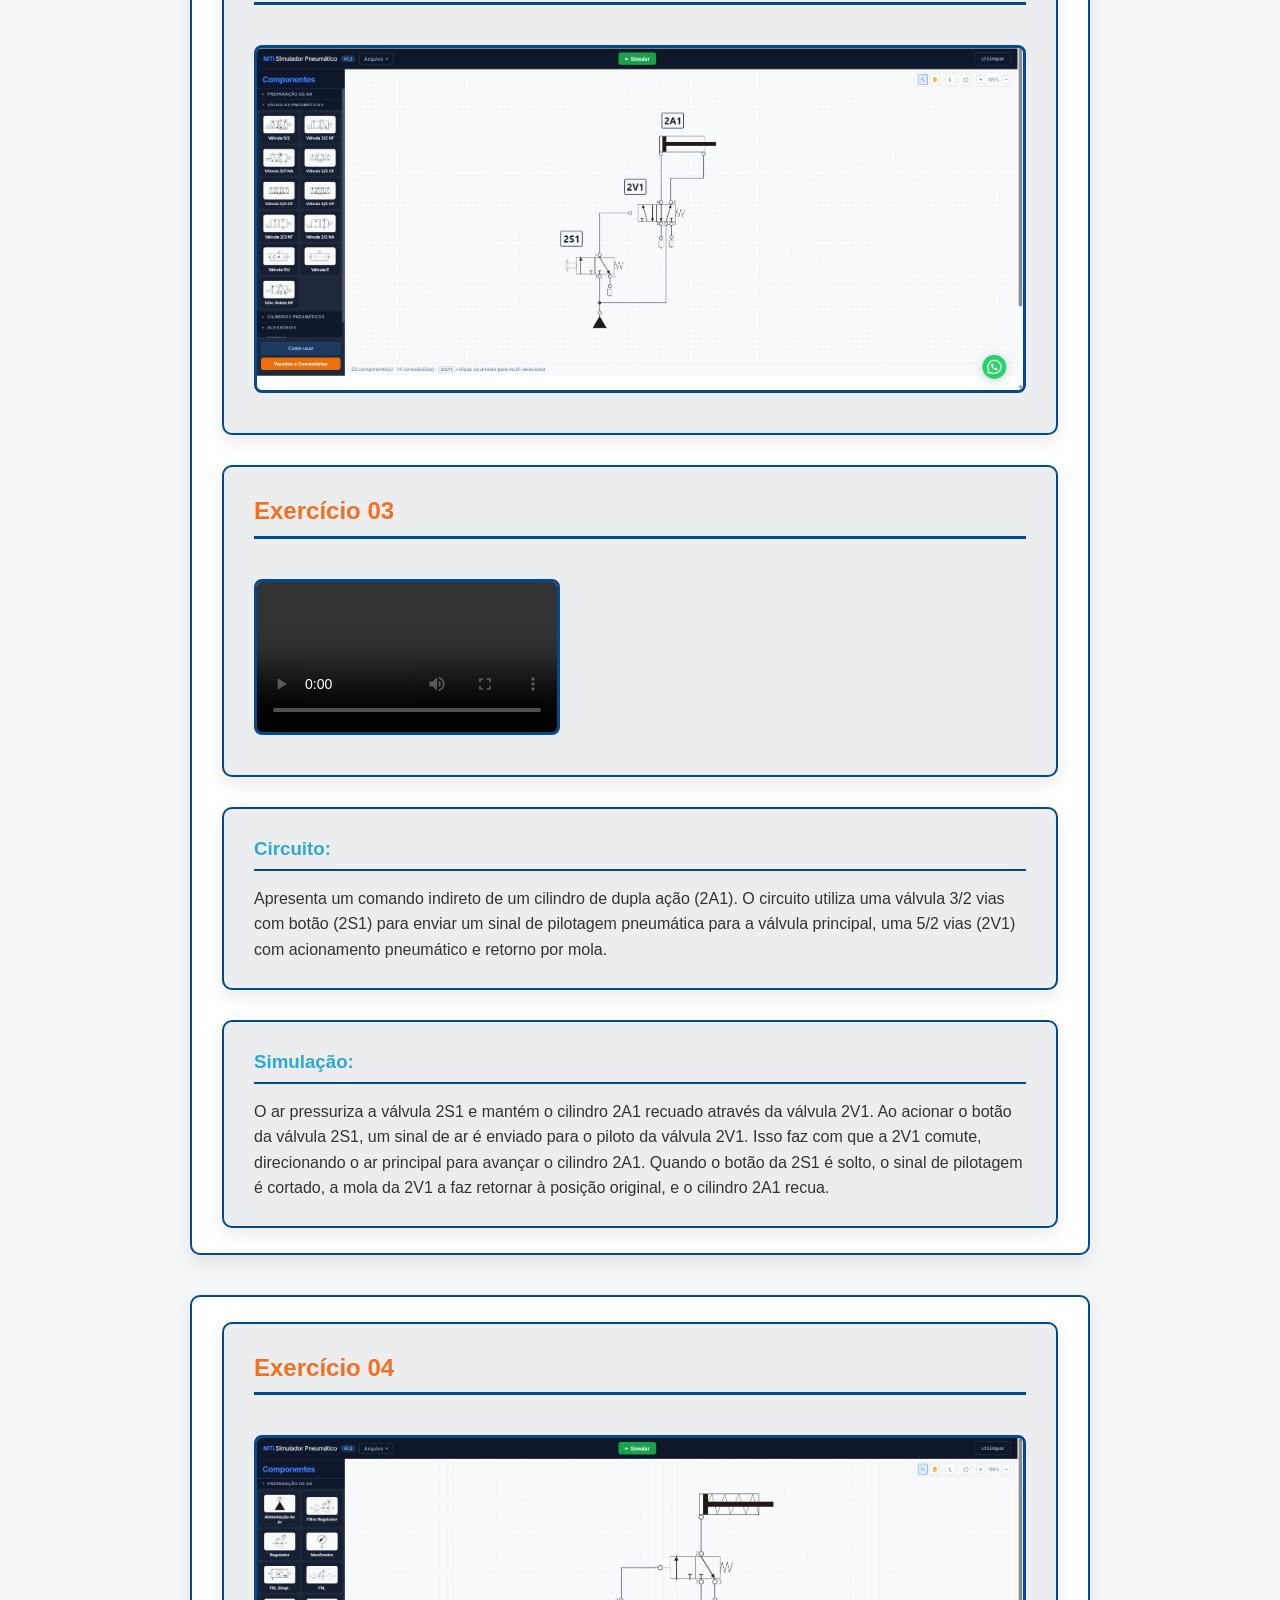
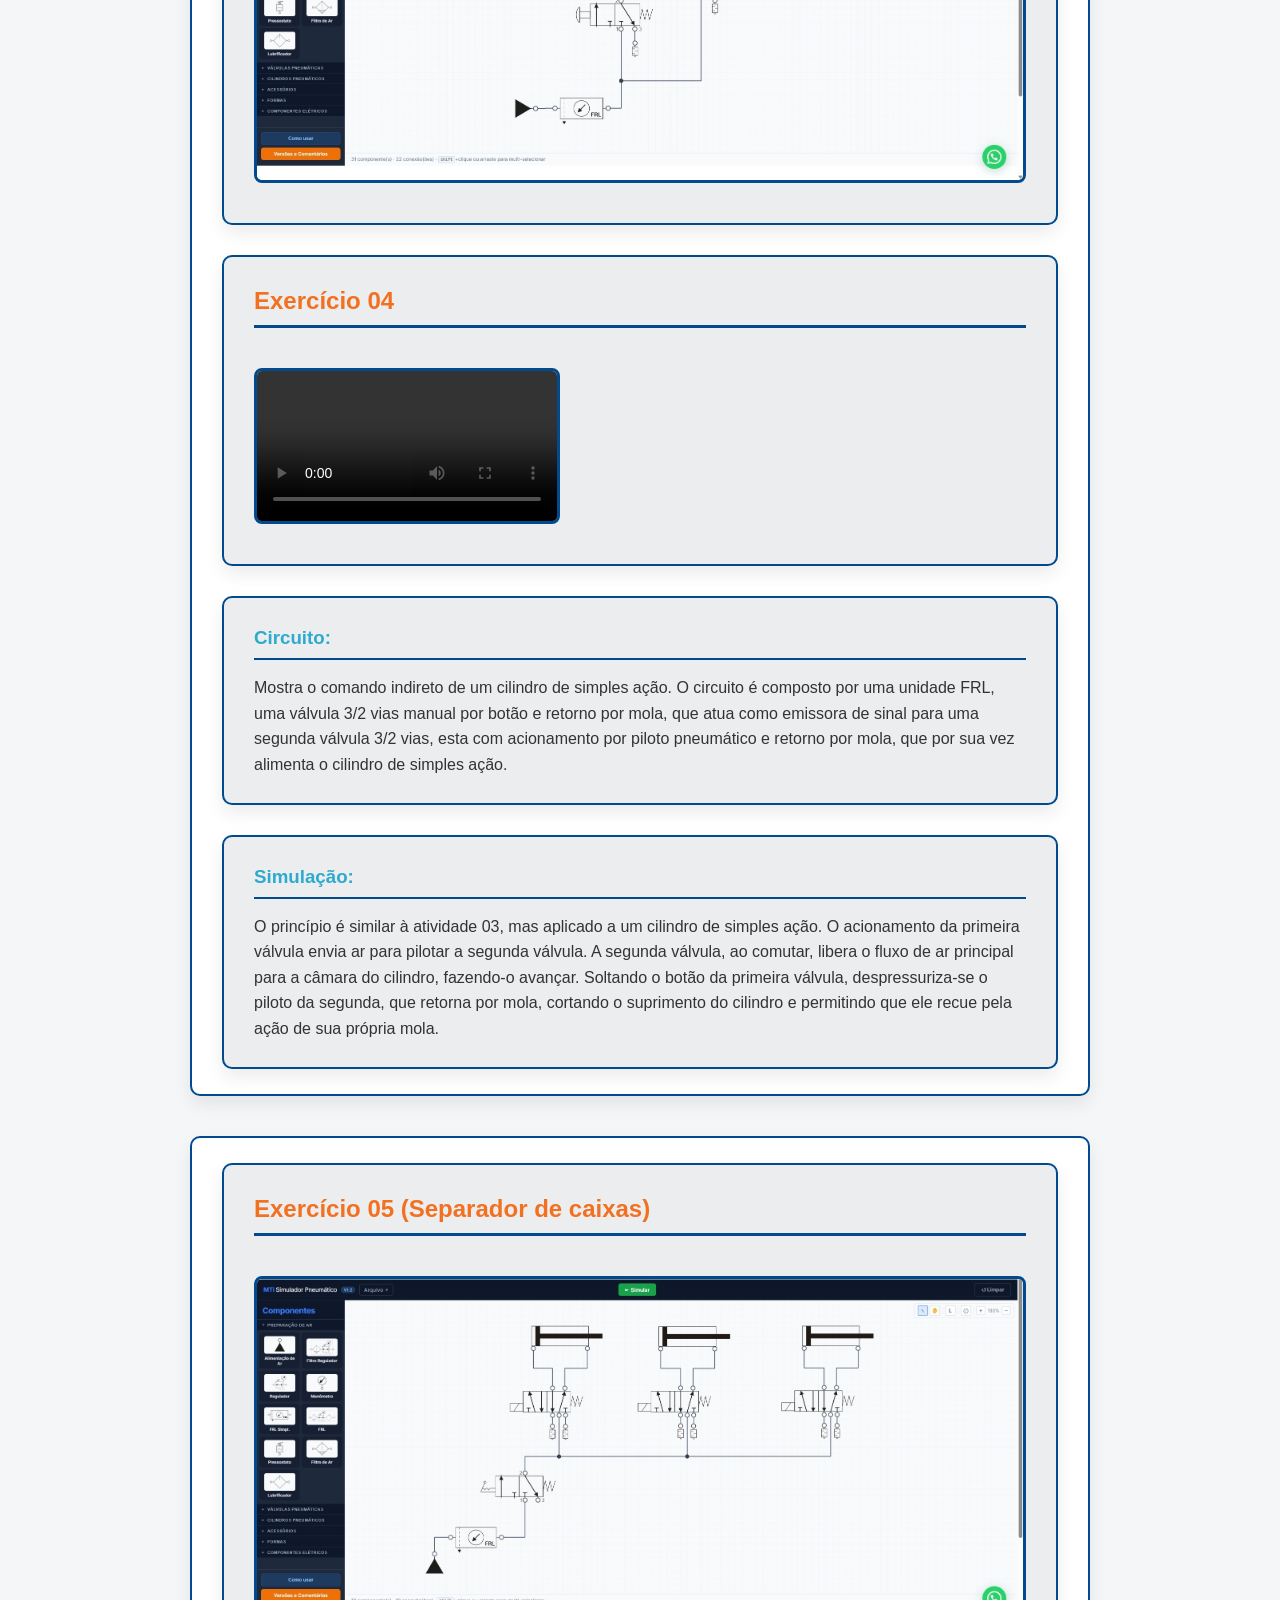
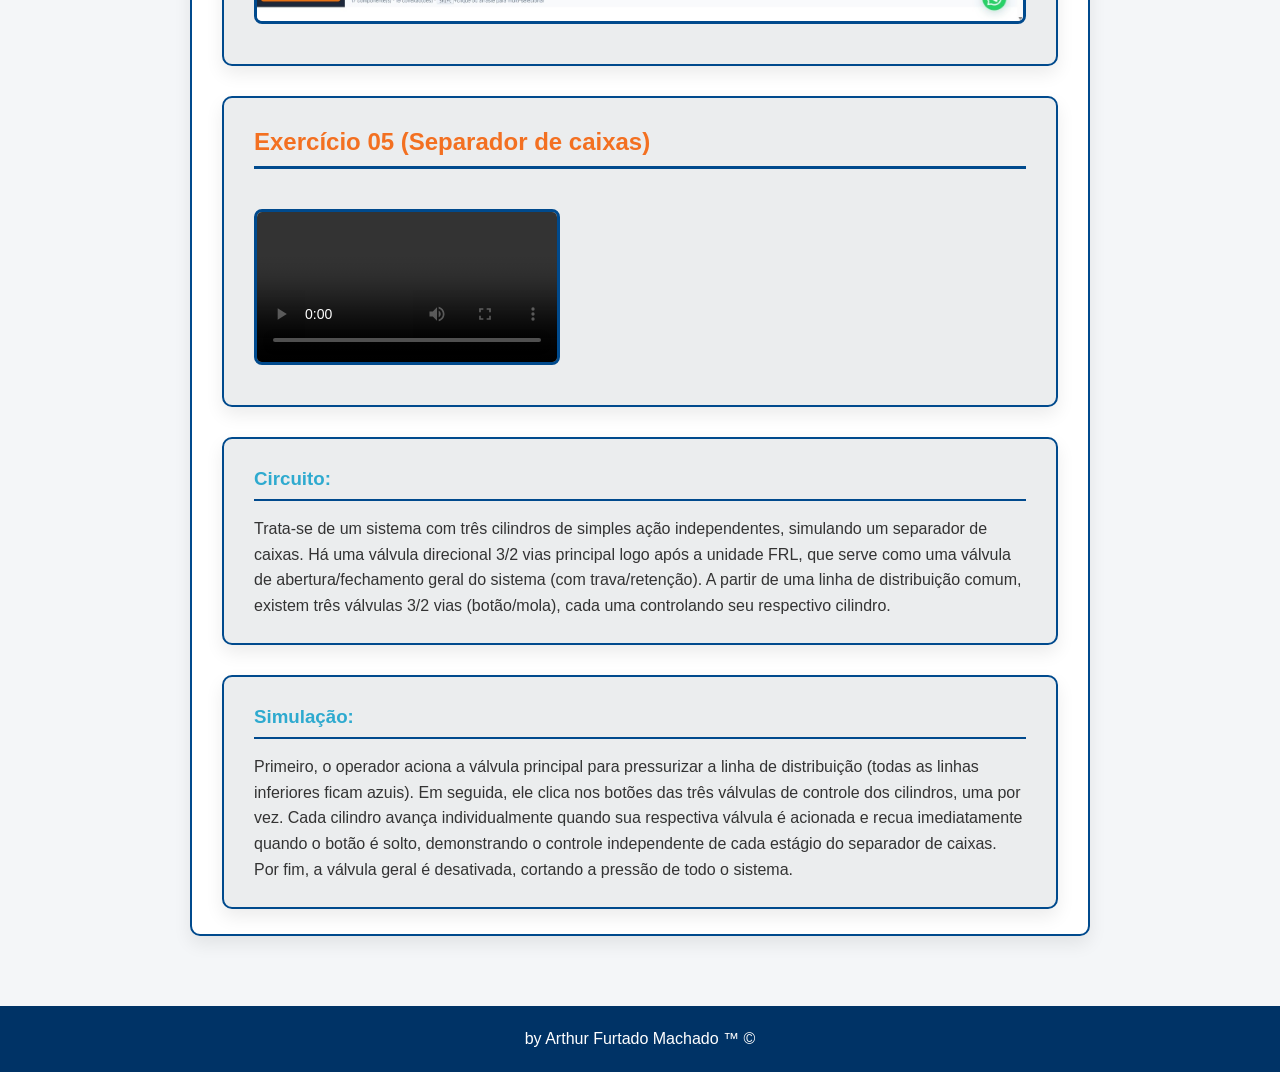
<file: html/simulacoes_mti_brasil.html>
<!DOCTYPE html>
<html lang="pt-BR">
<head>
    <meta charset="UTF-8">
    <meta name="viewport" content="width=device-width, initial-scale=1.0">
    <link rel="stylesheet" href="../css/style.css">
    <title>Implementação de Software de Gerenciamento</title>
</head>
<body>
    <header>
        <h1><img class="logo_senai_tamanho" src="../img/logo_senai.jpg" alt="" width="200px"></h1>
        
        <nav>
            <!-- Checkbox invisível e Ícone do Sanduíche -->
            <input type="checkbox" id="menu-toggle">
            <label for="menu-toggle" class="menu-icon">&#9776;</label>

            <!-- Lista de links do menu -->
            <ul class="menu-links">
                <li><a href="../index.html">Introdução</a></li>
                <li><a href="./sensores.html">Sensores</a></li>
                <li><a href="./simulacoes_mti_brasil.html">MTI Brasil</a></li>
                <li><a href="./simulacoes_lab_digital_pneumatica.html">Pneumática</a></li>
                <li><a href="./simulacoes_lab_digital_eletropneumatica.html">Eletropneumática</a></li>
                <li><a href="./conclusao.html">Conclusão</a></li>
            </ul>
        </nav>
    </header>
    
    <!-- CONTEÚDO CENTRALIZADO -->
    <main>
        <h1>Simulações - MTI Brasil</h1>
        
        <section>
            <section class="section_diferente">
                <h2 class="h2_diferente">Exercício 01</h2>
                <img class="imagem_tres" src="../img/mti_brasil_atividade_01.jpg" alt="" width="980px">
            </section>

            <section class="section_diferente">
                <h2 class="h2_diferente">Exercício 01</h2>
                <video src="../video/mti_brasil_atividade_01.mp4" type="video/mp4" controls width="980px"></video>
            </section>

            <section class="section_diferente">
                <h3>Circuito:</h3>
                <p>Trata-se de um circuito de comando direto de um cilindro de simples ação. O sistema é composto por uma fonte de ar comprimido, uma unidade de conservação (FRL), uma válvula direcional 3/2 vias com acionamento por botão e retorno por mola, e um cilindro de simples ação com retorno por mola.</p>
            </section>
            
            <section class="section_diferente">
                <h3>Simulação:</h3>
                <p>Ao iniciar a simulação, as linhas de pressão ficam azuis. Quando o usuário clica e segura o botão da válvula 3/2 vias, a válvula muda de posição, permitindo a passagem do ar comprimido que avança o êmbolo do cilindro. Ao soltar o botão, a mola reposiciona a válvula, bloqueando o ar e permitindo que o ar do cilindro escape para a atmosfera, fazendo com que a mola interna do cilindro o faça recuar para a posição inicial.</p>
            </section>
        </section>

        <section>
            <section class="section_diferente">
                <h2 class="h2_diferente">Exercício 02</h2>
                <img class="imagem_tres" src="../img/mti_brasil_atividade_02.jpg" alt="" width="980px">
            </section>

            <section class="section_diferente">
                <h2 class="h2_diferente">Exercício 02</h2>
                <video src="../video/mti_brasil_atividade_02.mp4" type="video/mp4" controls width="980px"></video>
            </section>

            <section class="section_diferente">
                <h3>Circuito:</h3>
                <p>Este é um circuito de comando direto de um cilindro de dupla ação. Os componentes principais são uma válvula direcional 5/2 vias (1V1) com acionamento por botão e retorno por mola, e um cilindro de dupla ação (1A1).</p>
            </section>
            
            <section class="section_diferente">
                <h3>Simulação:</h3>
                <p>Na posição de repouso, o ar comprimido é direcionado para a câmara dianteira do cilindro, mantendo-o recuado. Ao pressionar o botão da válvula 1V1, ela comuta, direcionando o fluxo de ar para a câmara traseira do cilindro e conectando a câmara dianteira à exaustão, o que provoca o avanço do atuador. Ao soltar o botão, a válvula retorna à sua posição inicial pela ação da mola, invertendo o fluxo de ar e fazendo o cilindro recuar.</p>
            </section>
        </section>

        <section>
            <section class="section_diferente">
                <h2 class="h2_diferente">Exercício 03</h2>
                <img class="imagem_tres" src="../img/mti_brasil_atividade_03.jpg" alt="" width="980px">
            </section>

            <section class="section_diferente">
                <h2 class="h2_diferente">Exercício 03</h2>
                <video src="../video/mti_brasil_atividade_03.mp4" type="video/mp4" controls width="980px"></video>
            </section>

            <section class="section_diferente">
                <h3>Circuito:</h3>
                <p>Apresenta um comando indireto de um cilindro de dupla ação (2A1). O circuito utiliza uma válvula 3/2 vias com botão (2S1) para enviar um sinal de pilotagem pneumática para a válvula principal, uma 5/2 vias (2V1) com acionamento pneumático e retorno por mola.</p>
            </section>
            
            <section class="section_diferente">
                <h3>Simulação:</h3>
                <p>O ar pressuriza a válvula 2S1 e mantém o cilindro 2A1 recuado através da válvula 2V1. Ao acionar o botão da válvula 2S1, um sinal de ar é enviado para o piloto da válvula 2V1. Isso faz com que a 2V1 comute, direcionando o ar principal para avançar o cilindro 2A1. Quando o botão da 2S1 é solto, o sinal de pilotagem é cortado, a mola da 2V1 a faz retornar à posição original, e o cilindro 2A1 recua.</p>
            </section>
        </section>

        <section>
            <section class="section_diferente">
                <h2 class="h2_diferente">Exercício 04</h2>
                <img class="imagem_tres" src="../img/mti_brasil_atividade_04.jpg" alt="" width="980px">
            </section>

            <section class="section_diferente">
                <h2 class="h2_diferente">Exercício 04</h2>
                <video src="../video/mti_brasil_atividade_04.mp4" type="video/mp4" controls width="980px"></video>
            </section>

            <section class="section_diferente">
                <h3>Circuito:</h3>
                <p>Mostra o comando indireto de um cilindro de simples ação. O circuito é composto por uma unidade FRL, uma válvula 3/2 vias manual por botão e retorno por mola, que atua como emissora de sinal para uma segunda válvula 3/2 vias, esta com acionamento por piloto pneumático e retorno por mola, que por sua vez alimenta o cilindro de simples ação.</p>
            </section>
            
            <section class="section_diferente">
                <h3>Simulação:</h3>
                <p>O princípio é similar à atividade 03, mas aplicado a um cilindro de simples ação. O acionamento da primeira válvula envia ar para pilotar a segunda válvula. A segunda válvula, ao comutar, libera o fluxo de ar principal para a câmara do cilindro, fazendo-o avançar. Soltando o botão da primeira válvula, despressuriza-se o piloto da segunda, que retorna por mola, cortando o suprimento do cilindro e permitindo que ele recue pela ação de sua própria mola.</p>
            </section>
        </section>

        <section>
            <section class="section_diferente">
                <h2 class="h2_diferente">Exercício 05 (Separador de caixas)</h2>
                <img class="imagem_tres" src="../img/mti_brasil_atividade_separador_de_caixas.jpg" alt="" width="980px">
            </section>

            <section class="section_diferente">
                <h2 class="h2_diferente">Exercício 05 (Separador de caixas)</h2>
                <video src="../video/mti_brasil_atividade_separador_de_caixas.mp4" type="video/mp4" controls width="980px"></video>
            </section>

            <section class="section_diferente">
                <h3>Circuito:</h3>
                <p>Trata-se de um sistema com três cilindros de simples ação independentes, simulando um separador de caixas. Há uma válvula direcional 3/2 vias principal logo após a unidade FRL, que serve como uma válvula de abertura/fechamento geral do sistema (com trava/retenção). A partir de uma linha de distribuição comum, existem três válvulas 3/2 vias (botão/mola), cada uma controlando seu respectivo cilindro.</p>
            </section>
            
            <section class="section_diferente">
                <h3>Simulação:</h3>
                <p>Primeiro, o operador aciona a válvula principal para pressurizar a linha de distribuição (todas as linhas inferiores ficam azuis). Em seguida, ele clica nos botões das três válvulas de controle dos cilindros, uma por vez. Cada cilindro avança individualmente quando sua respectiva válvula é acionada e recua imediatamente quando o botão é solto, demonstrando o controle independente de cada estágio do separador de caixas. Por fim, a válvula geral é desativada, cortando a pressão de todo o sistema.</p>
            </section>
        </section>
    </main>

    <!-- RODAPÉ -->
    <footer>
        <p>by Arthur Furtado Machado &trade; &copy;</p>
    </footer>

</body>
</html>
</file>
<file: css/style.css>
/* ===========================================
   1. RESET BÁSICO E CONFIGURAÇÕES GERAIS
=========================================== */
* {
    margin: 0;
    padding: 0;
    box-sizing: border-box;
}

html {
    width: 100%;
    max-width: 100%;
    overflow-x: hidden;
}

body {
    width: 100%;
    max-width: 100%;
    overflow-x: hidden;
    font-family: Arial, sans-serif;
    line-height: 1.6;
    background-color: #F4F6F8;
    color: #333333;
}

/* ===========================================
   2. ESTRUTURA BASE (Desktop / Padrão)
=========================================== */
header {
    background-color: #004A8D; /* Azul SENAI */
    color: white;
    padding: 15px 40px;
    display: flex;
    justify-content: space-between;
    align-items: center;
    border-bottom: #003366 5px solid;
    position: relative;
    z-index: 1000;
}

header h1 {
    font-size: 1.8rem;
    color: #FFFFFF;
    white-space: nowrap;
}

nav {
    display: flex;
    align-items: center;
}

#menu-toggle {
    display: none;
}

.menu-icon {
    display: none; /* Oculto no PC */
    font-size: 2.2rem;
    cursor: pointer;
    color: #FFFFFF;
    user-select: none;
}

/* Links do Menu no Desktop */
.menu-links {
    list-style: none;
    display: flex;
    gap: 12px;
    align-items: center;
}

.menu-links a {
    text-decoration: none;
    color: #FFFFFF;
    background-color: #F37021; /* Laranja SENAI */
    padding: 10px 16px;
    border-radius: 8px;
    border: #D15B17 3px solid;
    font-weight: bold;
    font-size: 0.9rem;
    white-space: nowrap;
    display: inline-block;
    transition: background-color 0.3s ease, transform 0.3s ease;
}

.menu-links a:hover, .menu-links a:active {
    background-color: #D15B17;
    transform: scale(0.95);
}

.centralizar_fonte{
    display: block;
    text-align: center;
}

/* O <main> vira um container transparente que centraliza o conteúdo */
main {
    max-width: 1100px;
    margin: 30px auto;
    padding: 0 20px;
    background: transparent;
    border: none;
    box-shadow: none;
}

main h1 {
    text-align: center;
    color: #004A8D;
    font-size: 2.5rem;
    margin-bottom: 30px;
}

/* Cada <section> vira uma caixa/cartão individual */
section {
    background-color: #FFFFFF;
    padding: 25px 30px;
    margin-bottom: 40px; /* Distância entre uma seção e outra */
    border-radius: 10px;
    border: 2px solid #004A8D;
    box-shadow: 0px 8px 18px rgba(0, 0, 0, 0.08);
}

/* Cada <section> vira uma caixa/cartão individual */
.section_diferente {
    background-color: #ebedee;
    padding: 25px 30px;
    margin-bottom: 30px; /* Distância entre uma seção e outra */
    border-radius: 10px;
    border: 2px solid #004A8D;
    box-shadow: 0px 8px 18px rgba(0, 0, 0, 0.08);
}

/* Cada <section> vira uma caixa/cartão individual */
.section_diferente_02 {
    background-color: #d2d2dd;
    padding: 25px 30px;
    margin-bottom: 30px; /* Distância entre uma seção e outra */
    border-radius: 10px;
    border: 2px solid #3f107c;
    box-shadow: 0px 8px 18px rgba(0, 0, 0, 0.08);
}

/* Cada <section> vira uma caixa/cartão individual */
.section_diferente_product_owner {
    background-color: #b5e2d1;
    padding: 25px 30px;
    margin-bottom: 30px; /* Distância entre uma seção e outra */
    border-radius: 10px;
    border: 2px solid #58caa4;
    box-shadow: 0px 8px 18px rgba(0, 0, 0, 0.08);
}

/* Cada <section> vira uma caixa/cartão individual */
.section_diferente_scrum_master {
    background-color: #8bb3e0;
    padding: 25px 30px;
    margin-bottom: 30px; /* Distância entre uma seção e outra */
    border-radius: 10px;
    border: 2px solid #0757b3;
    box-shadow: 0px 8px 18px rgba(0, 0, 0, 0.08);
}

/* Cada <section> vira uma caixa/cartão individual */
.section_diferente_developers {
    background-color: #e9db9c;
    padding: 25px 30px;
    margin-bottom: 30px; /* Distância entre uma seção e outra */
    border-radius: 10px;
    border: 2px solid #866f06;
    box-shadow: 0px 8px 18px rgba(0, 0, 0, 0.08);
}

/* ===========================================
   LISTAS DENTRO DAS SEÇÕES
   Mantém marcadores e numeração dentro dos cartões
=========================================== */
section ul,
section ol {
    width: 100%;
    max-width: 100%;
    min-width: 0;
    padding-left: 1.5rem;
    margin-top: 0.5rem;
    margin-bottom: 1rem;
    list-style-position: outside;
}

section ul ul,
section ul ol,
section ol ul,
section ol ol {
    padding-left: 1.25rem;
    margin-top: 0.35rem;
    margin-bottom: 0.5rem;
}

section li {
    max-width: 100%;
    min-width: 0;
    padding-left: 0.15rem;
    margin-bottom: 0.4rem;
    overflow-wrap: anywhere;
}

section li:last-child {
    margin-bottom: 0;
}

/* Remove a margem inferior da última seção */
section:last-child {
    margin-bottom: 0;
}

h2 {
    color: #F37021;
    border-bottom: 3px solid #004A8D;
    padding-bottom: 5px;
    margin-bottom: 15px;
}

.frase_espacamento {
    margin-bottom: 20px;
}

.frase_espacamento_dois {
    margin-bottom: 15px;
}

.h2_diferente {
    color: #F37021;
    border-bottom: 3px solid #004A8D;
    padding-bottom: 5px;
    margin-bottom: 40px;
}

h3 {
    color: #2eaacf;
    border-bottom: 2px solid #004A8D;
    padding-bottom: 5px;
    margin-bottom: 15px;
}

.h3_diferente {
    color: #2eaacf;
    border-bottom: 2px solid #004A8D;
    padding-bottom: 5px;
    margin-bottom: 40px;
}

h4 {
    color: #4351b9;
    border-bottom: 2px solid #31008d;
    padding-bottom: 5px;
    margin-bottom: 15px;
}

.h4_product_owner {
    color: #17632d;
    border-bottom: 2px solid #114e09;
    padding-bottom: 5px;
    margin-bottom: 15px;
}

.h4_scrum_master {
    color: #055dd1;
    border-bottom: 2px solid #0461b9;
    padding-bottom: 5px;
    margin-bottom: 15px;
}

.h4_developers {
    color: #c97a04;
    border-bottom: 2px solid #833d05;
    padding-bottom: 5px;
    margin-bottom: 15px;
}


table {
    width: 100%;
    border-collapse: collapse;
    border: 2px solid #082838;
    font-family: Arial, sans-serif;
    font-size: 18px;
    color: #334155;
    background: #ffffff;
}

th, td {
    border: 1px solid #cbd5e1;
    padding: 12px;
    text-align: left;
    vertical-align: middle;
    line-height: 1.5;
    overflow-wrap: anywhere;
    word-break: normal;
}

th {
    background: #e4faff;
    color: #0f172a;
    font-weight: 700;
    text-align: center;
}

.td_negrito {
    font-weight: bold;
    text-align: center;
}

.td_centro {
    text-align: center;
}


tbody tr:nth-child(even) {
    background: #f8fafc;
}

tbody tr:hover {
    background: #f1f5f9;
}


video {
    width: auto;
    max-width: 100%;
    height: auto;
    border-radius: 8px;
    display: block;
    margin-top: 15px;
    border: #004A8D 3px solid;
    margin-bottom: 15px;
}

.imagem_um {
    max-width: 100%;
    height: auto;
    border-radius: 8px;
    display: block;
    margin: 15px auto 30px auto; /* auto nas laterais = centralizado */
    border: #004A8D 3px solid;
}

.imagem_dois {
    max-width: 100%;
    height: auto;
    border-radius: 8px;
    display: block;
    margin: 15px auto 30px auto;
}

.imagem_tres {
    max-width: 100%;
    height: auto;
    border-radius: 8px;
    display: block;
    margin: 15px auto 15px auto;
    border: #004A8D 3px solid;
}

.logo_senai_tamanho {
    max-width: 100%;
    height: auto;
    border-radius: 15px;
    display: block;
    margin-top: 0px;
    border: #013c74 3px solid;
    margin-bottom: 0px;
}

a {
    font-size: 0.80rem;
    font-weight: bold;
    color: #1b82c7;
}

.ajuste_dos_small {
    font-size: 1.00rem;
}

footer {
    background-color: #003366;
    color: white;
    text-align: center;
    padding: 20px;
    margin-top: 40px;
}

/* ===========================================
   3. MEDIA QUERIES RESPONSIVAS
=========================================== */

/* -------------------------------------------
   A) PC / MONITORES GRANDES (+1281px)
------------------------------------------- */
@media (min-width: 1281px) {
    header {
        padding: 20px 60px;
    }

    header h1 {
        font-size: 2rem;
    }

    /* Exibe o ícone de três listras */
    .menu-icon {
        display: block;
    }

    /* Menu Suspenso estilo Loja Virtual */
    .menu-links {
        position: absolute;
        top: 100%;
        left: 0;
        width: 100%;
        background-color: #004A8D;
        border-bottom: #003366 5px solid;
        flex-direction: column;
        gap: 0;
        padding: 20px 45px;

        /* Estado fechado com animação suave */
        opacity: 0;
        visibility: hidden;
        transform: translateY(-15px);
        transition: opacity 0.3s ease, transform 0.3s ease, visibility 0.3s ease;
        box-shadow: 0px 14px 21px rgba(0,0,0,0.25);
    }

    /* Linhas divisórias entre as opções */
    .menu-links li {
        width: 100%;
        border-bottom: 1px solid rgba(255, 255, 255, 0.2);
        padding: 10px 0;
    }

    .menu-links li:last-child {
        border-bottom: none;
    }

    /* Estado aberto ao clicar */
    #menu-toggle:checked ~ .menu-links {
        opacity: 1;
        visibility: visible;
        transform: translateY(0);
    }

    .menu-links a {
        width: 100%;
        text-align: center;
        padding: 12px 10px;
        font-size: 1.25rem;
        display: block;
    }

    main {
        max-width: 1200px;
        padding: 35px 30px;
    }
}

/* -------------------------------------------
   B) NOTEBOOKS / LAPTOPS (1025px até 1280px)
   * Ajusta o tamanho dos botões na horizontal sem quebrar
------------------------------------------- */
@media (max-width: 1280px) and (min-width: 1025px) {
    header {
        padding: 15px 25px;
    }

    header h1 {
        font-size: 1.6rem;
    }

    /* Exibe o ícone de três listras */
    .menu-icon {
        display: block;
    }

    /* Menu Suspenso estilo Loja Virtual */
    .menu-links {
        position: absolute;
        top: 100%;
        left: 0;
        width: 100%;
        background-color: #004A8D;
        border-bottom: #003366 5px solid;
        flex-direction: column;
        gap: 0;
        padding: 15px 35px;

        /* Estado fechado com animação suave */
        opacity: 0;
        visibility: hidden;
        transform: translateY(-15px);
        transition: opacity 0.3s ease, transform 0.3s ease, visibility 0.3s ease;
        box-shadow: 0px 12px 18px rgba(0,0,0,0.25);
    }

    /* Linhas divisórias entre as opções */
    .menu-links li {
        width: 100%;
        border-bottom: 1px solid rgba(255, 255, 255, 0.2);
        padding: 8px 0;
    }

    .menu-links li:last-child {
        border-bottom: none;
    }

    /* Estado aberto ao clicar */
    #menu-toggle:checked ~ .menu-links {
        opacity: 1;
        visibility: visible;
        transform: translateY(0);
    }

    .menu-links a {
        width: 100%;
        text-align: center;
        padding: 12px 10px;
        font-size: 1.15rem;
        display: block;
    }

    main {
        max-width: 950px;
        padding: 30px 25px;
    }
}

/* -------------------------------------------
   C) TABLETS (768px até 1024px)
   * Ativa o Menu Sanduíche estilo gaveta suspenso
------------------------------------------- */
@media (max-width: 1024px) and (min-width: 768px) {
    header {
        padding: 15px 30px;
    }

    /* Exibe o ícone de três listras */
    .menu-icon {
        display: block;
    }

    /* Menu Suspenso estilo Loja Virtual */
    .menu-links {
        position: absolute;
        top: 100%;
        left: 0;
        width: 100%;
        background-color: #004A8D;
        border-bottom: #003366 5px solid;
        flex-direction: column;
        gap: 0;
        padding: 10px 25px;

        /* Estado fechado com animação suave */
        opacity: 0;
        visibility: hidden;
        transform: translateY(-15px);
        transition: opacity 0.3s ease, transform 0.3s ease, visibility 0.3s ease;
        box-shadow: 0px 10px 15px rgba(0,0,0,0.25);
    }

    /* Linhas divisórias entre as opções */
    .menu-links li {
        width: 100%;
        border-bottom: 1px solid rgba(255, 255, 255, 0.2);
        padding: 6px 0;
    }

    .menu-links li:last-child {
        border-bottom: none;
    }

    /* Estado aberto ao clicar */
    #menu-toggle:checked ~ .menu-links {
        opacity: 1;
        visibility: visible;
        transform: translateY(0);
    }

    .menu-links a {
        width: 100%;
        text-align: center;
        padding: 12px 10px;
        font-size: 1.05rem;
        display: block;
    }

    main {
        width: 100%;
        max-width: 100%;
        padding: 0 16px;
        margin: 20px auto;
    }

    section,
    .section_diferente,
    .section_diferente_02,
    .section_diferente_product_owner,
    .section_diferente_scrum_master,
    .section_diferente_developers {
        min-width: 0;
        padding: 20px 18px;
    }

    img, video {
        max-width: 100%;
        height: auto;
    }
}

/* -------------------------------------------
   D) SMARTPHONES (Até 767px)
   * Otimizado para telas sensíveis ao toque
------------------------------------------- */
@media (max-width: 767px) {
    header {
        padding: 12px 14px;
        gap: 10px;
    }

    header h1 {
        min-width: 0;
        white-space: normal;
        overflow-wrap: anywhere;
        font-size: 1.3rem;
    }

    .menu-icon {
        display: block;
        font-size: 2rem;
    }

    /* Menu Suspenso em lista vertical para toque fácil */
    .menu-links {
        position: absolute;
        top: 100%;
        left: 0;
        width: 100%;
        background-color: #004A8D;
        border-bottom: #003366 5px solid;
        flex-direction: column;
        gap: 0;
        padding: 5px 15px;

        /* Estado fechado */
        opacity: 0;
        visibility: hidden;
        transform: translateY(-15px);
        transition: opacity 0.3s ease, transform 0.3s ease, visibility 0.3s ease;
        box-shadow: 0px 8px 12px rgba(0,0,0,0.3);
    }

    /* Linhas divisórias finas estilo loja virtual */
    .menu-links li {
        width: 100%;
        border-bottom: 1px solid rgba(255, 255, 255, 0.15);
        padding: 4px 0;
    }

    .menu-links li:last-child {
        border-bottom: none;
    }

    /* Quando ativado pelo toque no ícone */
    #menu-toggle:checked ~ .menu-links {
        opacity: 1;
        visibility: visible;
        transform: translateY(0);
    }

    .menu-links a {
        width: 100%;
        text-align: center;
        padding: 12px 10px;
        font-size: 0.95rem;
        display: block;
    }

    main {
        width: 100%;
        max-width: 100%;
        padding: 0 10px;
        margin: 15px auto;
    }

    main h1 {
        font-size: 1.6rem;
        line-height: 1.25;
        margin-bottom: 20px;
        overflow-wrap: anywhere;
    }

    h2 {
        font-size: 1.2rem;
    }

    h2, h3, h4, p, li {
        overflow-wrap: anywhere;
    }

    section,
    .section_diferente,
    .section_diferente_02,
    .section_diferente_product_owner,
    .section_diferente_scrum_master,
    .section_diferente_developers {
        width: 100%;
        max-width: 100%;
        min-width: 0;
        padding: 14px 12px;
        margin-bottom: 20px;
        border-radius: 8px;
    }

    /* Recuo proporcional para listas em telas estreitas */
    section ul,
    section ol {
        padding-left: 1.25rem;
        margin-top: 0.4rem;
        margin-bottom: 0.8rem;
    }

    section ul ul,
    section ul ol,
    section ol ul,
    section ol ol {
        padding-left: 1rem;
    }

    section li {
        padding-left: 0.1rem;
        margin-bottom: 0.35rem;
    }

    img, video, iframe, embed, object {
        display: block;
        max-width: 100%;
        height: auto;
    }

    /* Impede textos e elementos comuns de alargarem os cartões.
       Exclui a estrutura da tabela para não comprimir suas células. */
    section *:not(table):not(thead):not(tbody):not(tr):not(th):not(td),
    .section_diferente *:not(table):not(thead):not(tbody):not(tr):not(th):not(td),
    .section_diferente_02 *:not(table):not(thead):not(tbody):not(tr):not(th):not(td),
    .section_diferente_product_owner *:not(table):not(thead):not(tbody):not(tr):not(th):not(td),
    .section_diferente_scrum_master *:not(table):not(thead):not(tbody):not(tr):not(th):not(td),
    .section_diferente_developers *:not(table):not(thead):not(tbody):not(tr):not(th):not(td) {
        min-width: 0;
        max-width: 100%;
    }

    /* A tabela mantém colunas legíveis; a rolagem fica dentro dela */
    table {
        display: block;
        width: 100%;
        min-width: 0;
        max-width: 100%;
        overflow-x: auto;
        overflow-y: hidden;
        font-size: 14px;
        -webkit-overflow-scrolling: touch;
    }

    th, td {
        min-width: 95px;
        padding: 8px 10px;
        line-height: 1.45;
        overflow-wrap: normal;
        word-break: normal;
    }

    /* Impede que palavras longas criem largura fora do cartão */
    p, li, h1, h2, h3, h4, small, a {
        overflow-wrap: anywhere;
    }

    footer {
        padding: 16px 12px;
        margin-top: 25px;
    }
}
</file>
